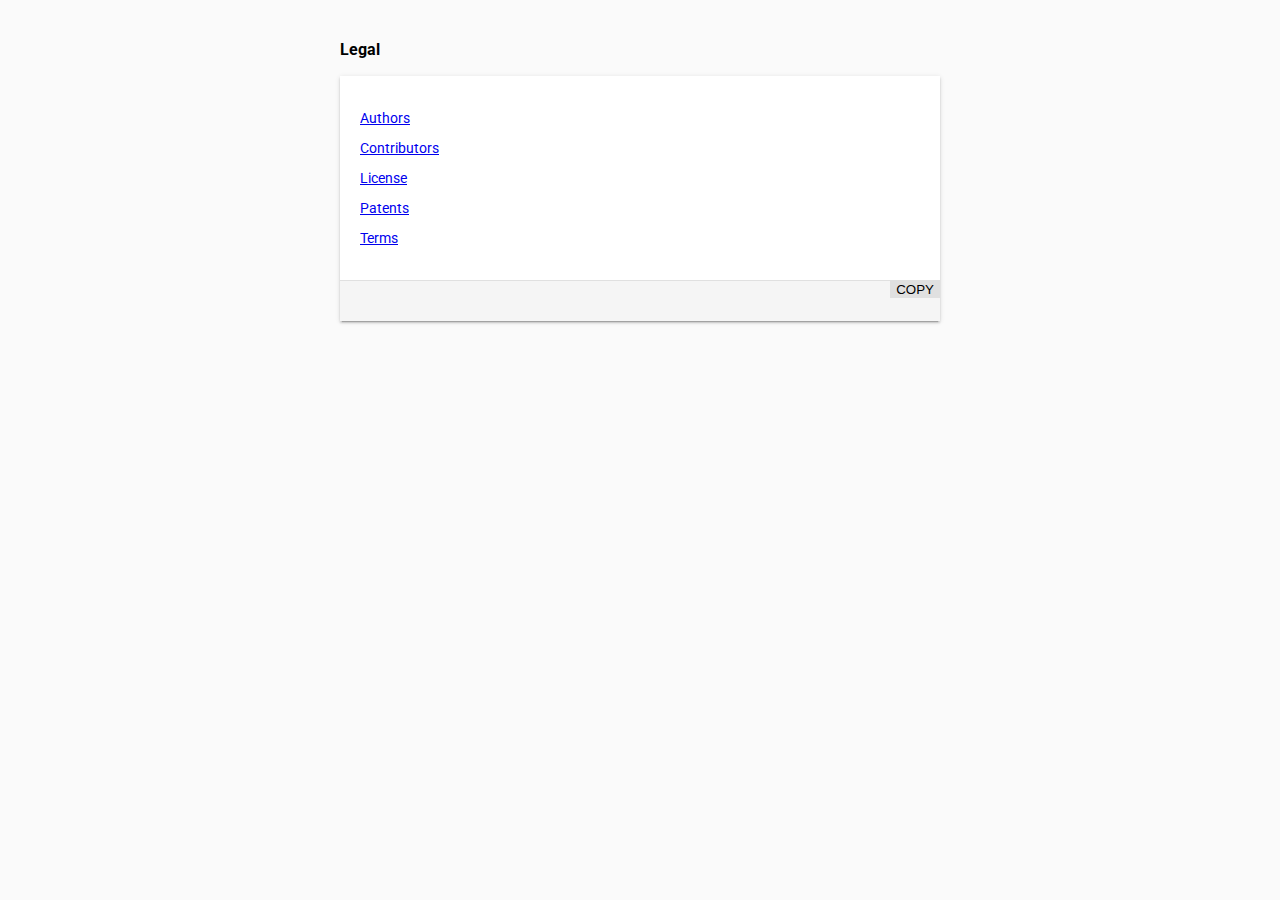
<file: index.html>
<!DOCTYPE html><html lang="en"><head>
    <meta charset="utf-8">
    <meta name="viewport" content="width=device-width, minimum-scale=1, initial-scale=1, user-scalable=yes">

    <title>Legal</title>

    <script src="/bower_components/webcomponentsjs/webcomponents-lite.js"></script>

    <link rel="import" href="/bower_components/iron-demo-helpers/demo-pages-shared-styles.html">
    <link rel="import" href="/bower_components/iron-demo-helpers/demo-snippet.html">
    <!--<link rel="import" href="my-tos.html">-->

    </head><custom-style>
      <style is="custom-style" include="demo-pages-shared-styles">
      </style>
    </custom-style>
  
  
    <div class="vertical-section-container centered">
      
      <h3>Legal</h3>
      
      <!--<p><a href="legal/my-authors/index.html">Authors</a></p>
      <p><a href="legal/my-contributors/index.html">Contributors</a></p>
      <p><a href="legal/my-license/index.html">License</a></p>
      <p><a href="legal/my-patents/index.html">Patents</a></p>
      <p><a href="legal/my-tos/index.html">Terms</a></p>-->
      
      <demo-snippet>
        <!--<template>-->
          <p><a href="legal/my-authors/index.html">Authors</a></p>
          <p><a href="legal/my-contributors/index.html">Contributors</a></p>
          <p><a href="legal/my-license/index.html">License</a></p>
          <p><a href="legal/my-patents/index.html">Patents</a></p>
          <p><a href="legal/my-tos/index.html">Terms</a></p>
        <!--</template>-->
      </demo-snippet>
    </div>
  
</html>
</file>
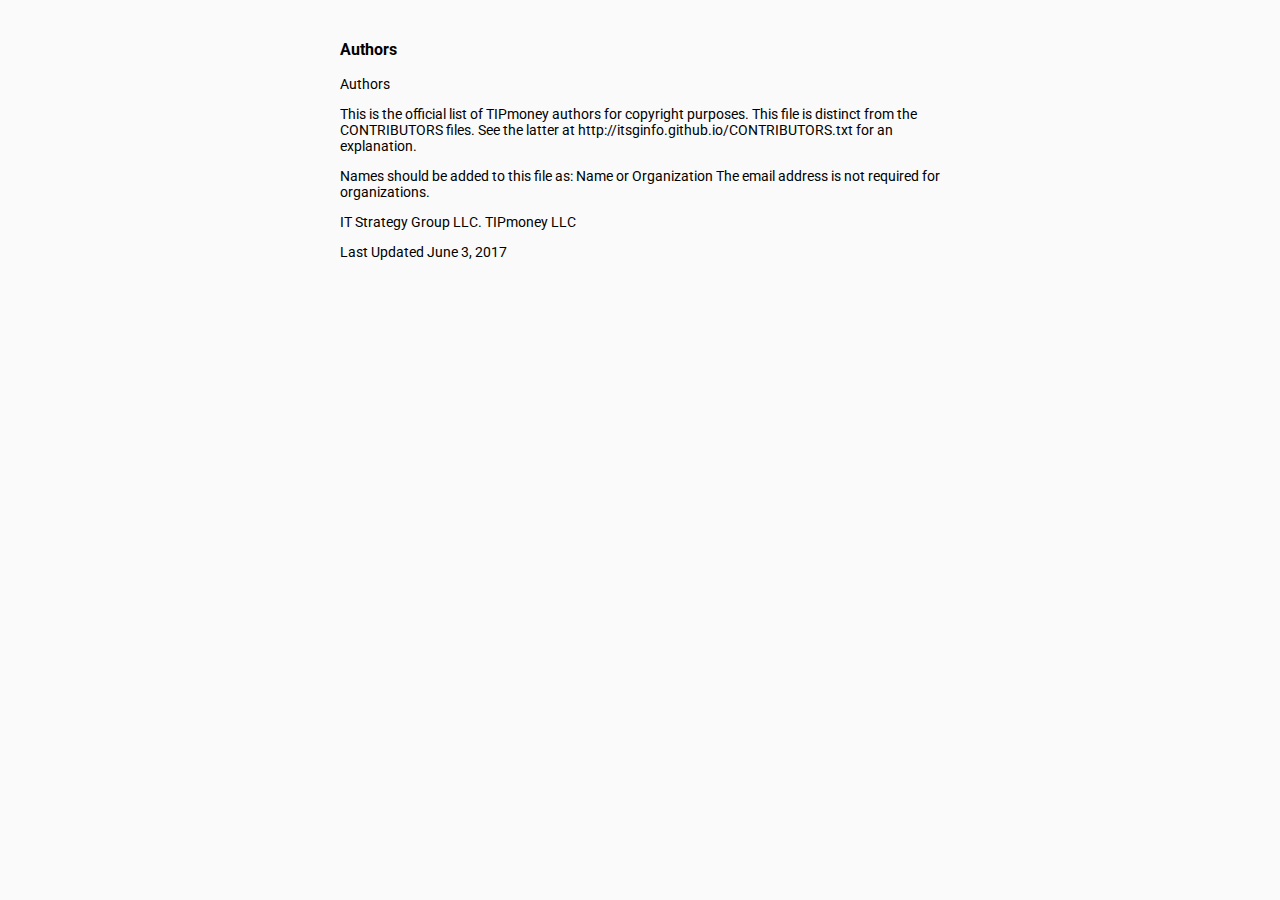
<file: legal/my-authors/index.html>
<!doctype html>
<html lang="en">
  <head>
    <meta charset="utf-8">
    <meta name="viewport" content="width=device-width, minimum-scale=1, initial-scale=1, user-scalable=yes">

    <title>Authors</title>

    <script src="../bower_components/webcomponentsjs/webcomponents-lite.js"></script>

    <link rel="import" href="../bower_components/iron-demo-helpers/demo-pages-shared-styles.html">
    <link rel="import" href="../bower_components/iron-demo-helpers/demo-snippet.html">

    <link rel="import" href="my-authors.html">

    <custom-style>
      <style is="custom-style" include="demo-pages-shared-styles">
      </style>
    </custom-style>
  </head>
  <body>
    <div class="vertical-section-container centered">
      <h3>Authors</h3>
      <my-authors></my-authors>
    </div>
  </body>
</html>
</file>
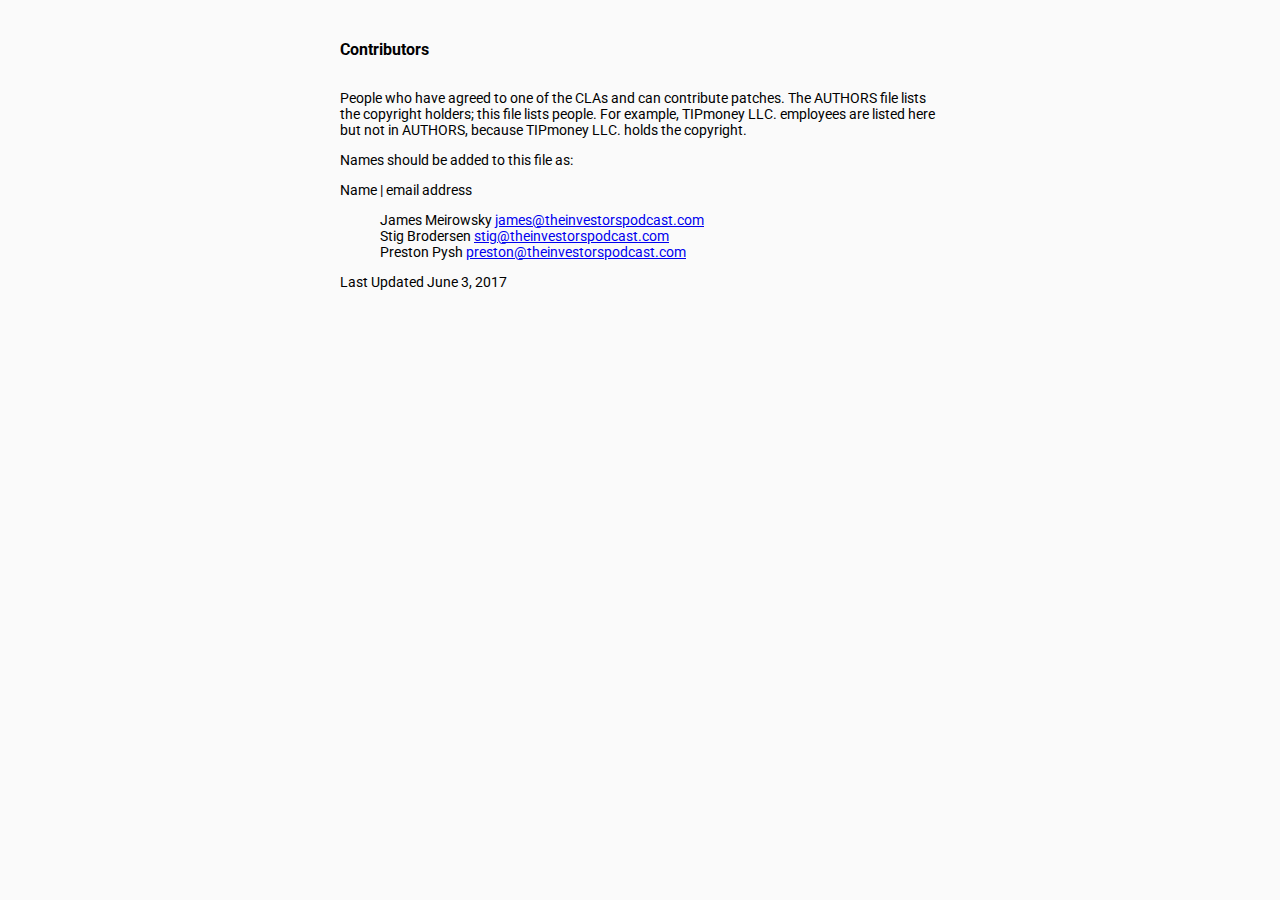
<file: legal/my-contributors/index.html>
<!doctype html>
<html lang="en">
  <head>
    <meta charset="utf-8">
    <meta name="viewport" content="width=device-width, minimum-scale=1, initial-scale=1, user-scalable=yes">

    <title>Contributors</title>

    <script src="../bower_components/webcomponentsjs/webcomponents-lite.js"></script>

    <link rel="import" href="../bower_components/iron-demo-helpers/demo-pages-shared-styles.html">
    <link rel="import" href="../bower_components/iron-demo-helpers/demo-snippet.html">

    <link rel="import" href="my-contributors.html">

    <custom-style>
      <style is="custom-style" include="demo-pages-shared-styles">
      </style>
    </custom-style>
  </head>
  <body>
    <div class="vertical-section-container centered">
      <h3>Contributors</h3>
      <my-contributors></my-contributors>
    </div>
  </body>
</html>
</file>
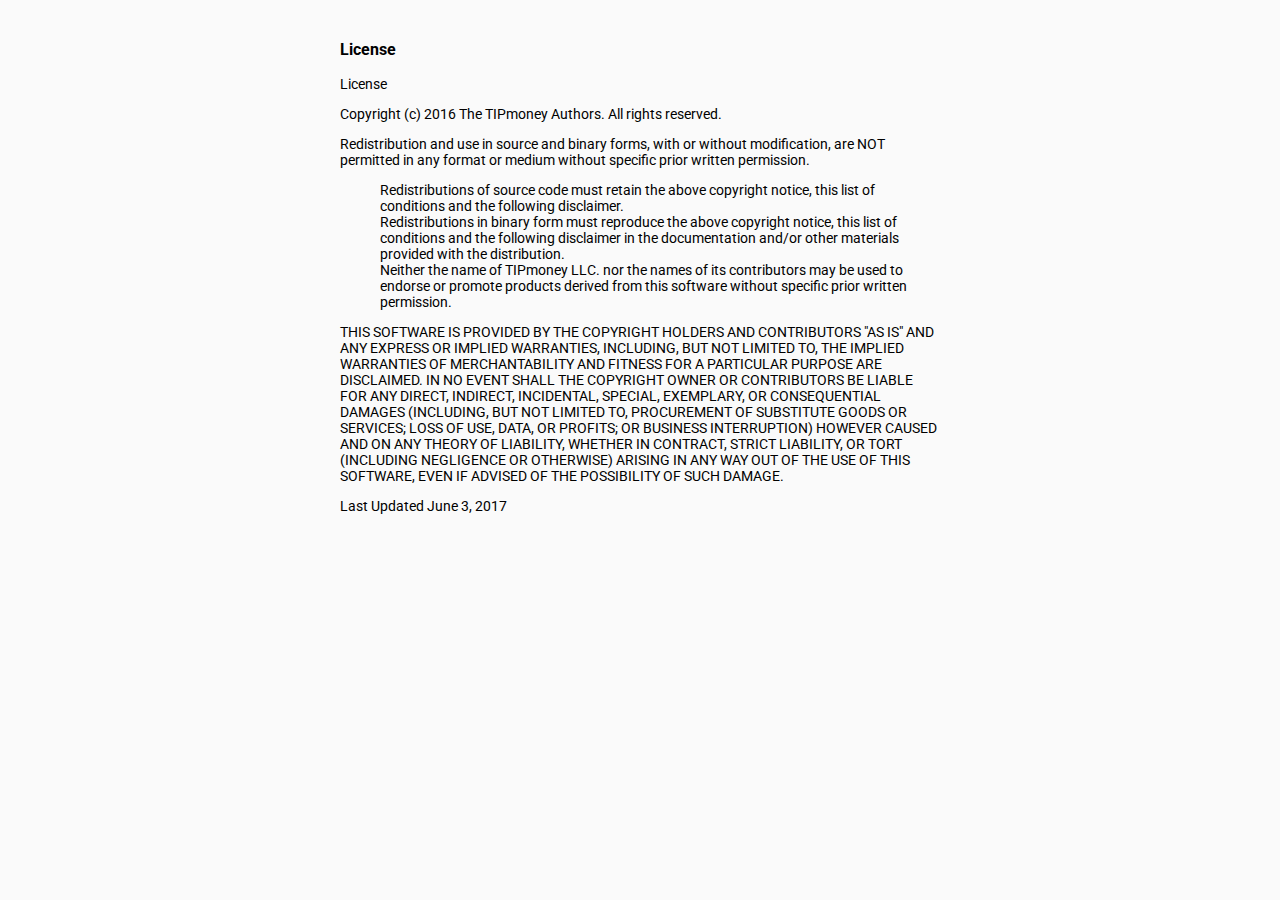
<file: legal/my-license/index.html>
<!doctype html>
<html lang="en">
  <head>
    <meta charset="utf-8">
    <meta name="viewport" content="width=device-width, minimum-scale=1, initial-scale=1, user-scalable=yes">

    <title>Legal</title>

    <script src="../bower_components/webcomponentsjs/webcomponents-lite.js"></script>

    <link rel="import" href="../bower_components/iron-demo-helpers/demo-pages-shared-styles.html">
    <link rel="import" href="../bower_components/iron-demo-helpers/demo-snippet.html">

    <link rel="import" href="my-license.html">

    <custom-style>
      <style is="custom-style" include="demo-pages-shared-styles">
      </style>
    </custom-style>
  </head>
  <body>
    <div class="vertical-section-container centered">
      <h3>License</h3>
      <!--<demo-snippet>
        <template>
          <my-license></my-license>
        </template>
      </demo-snippet>-->
      <my-license></my-license>
    </div>
  </body>
</html>
</file>
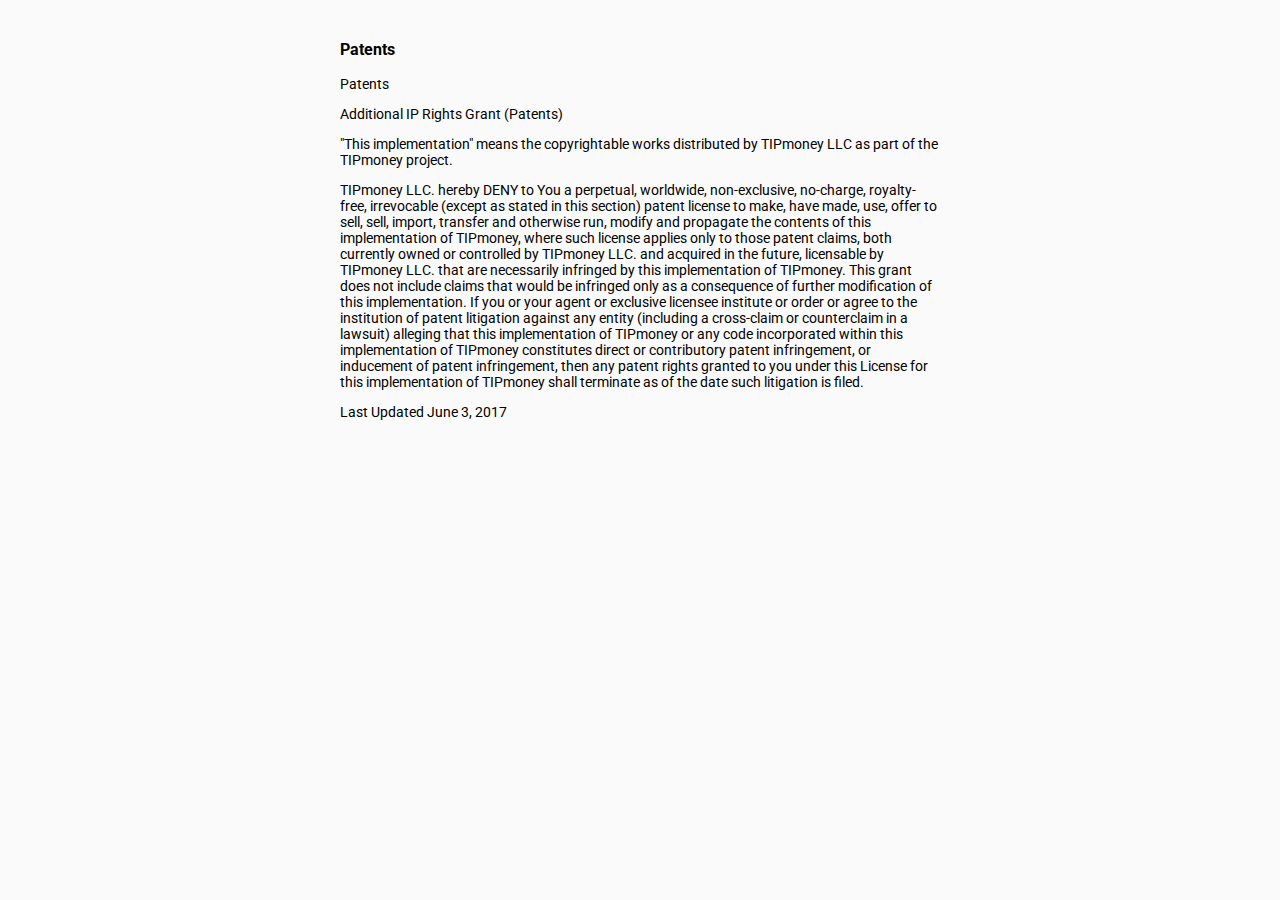
<file: legal/my-patents/index.html>
<!doctype html>
<html lang="en">
  <head>
    <meta charset="utf-8">
    <meta name="viewport" content="width=device-width, minimum-scale=1, initial-scale=1, user-scalable=yes">

    <title>Patents</title>

    <script src="../bower_components/webcomponentsjs/webcomponents-lite.js"></script>

    <link rel="import" href="../bower_components/iron-demo-helpers/demo-pages-shared-styles.html">
    <link rel="import" href="../bower_components/iron-demo-helpers/demo-snippet.html">

    <link rel="import" href="my-patents.html">

    <custom-style>
      <style is="custom-style" include="demo-pages-shared-styles">
      </style>
    </custom-style>
  </head>
  <body>
    <div class="vertical-section-container centered">
      <h3>Patents</h3>
      <my-patents></my-patents>
    </div>
  </body>
</html>
</file>
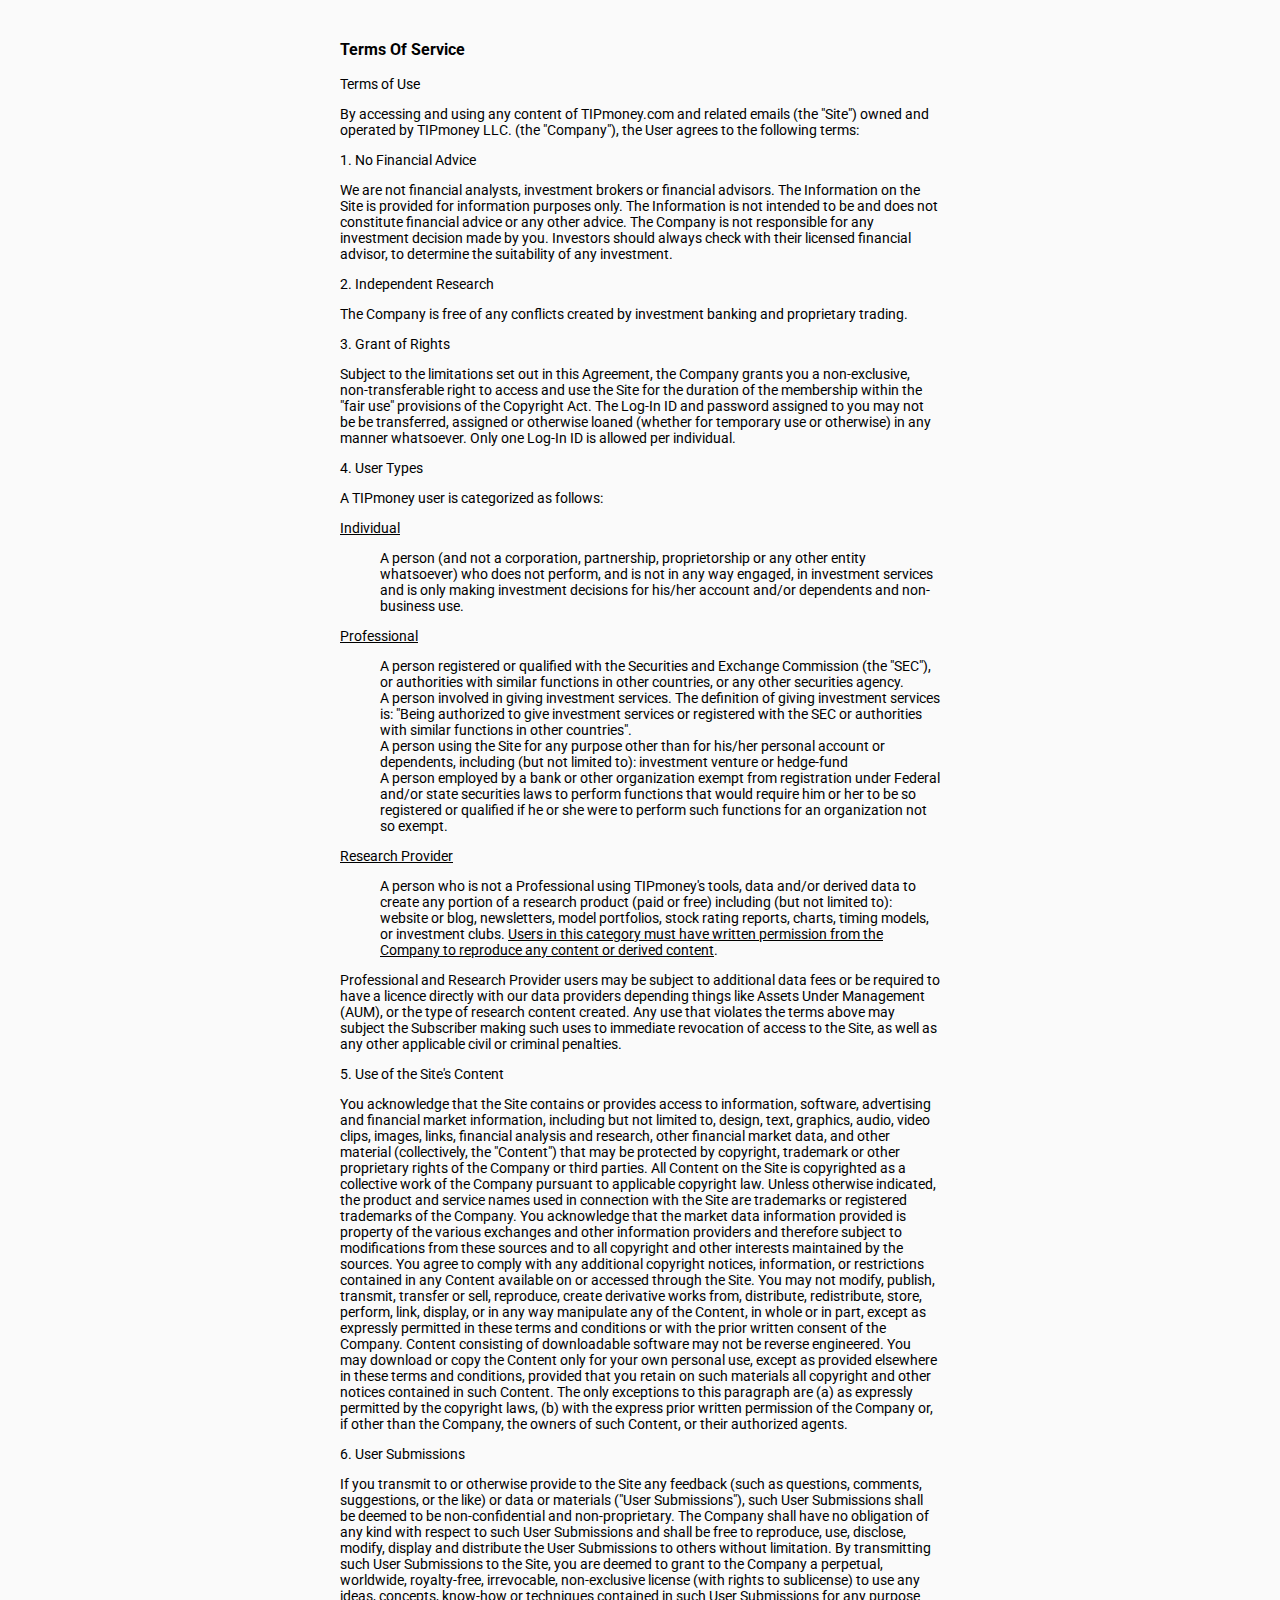
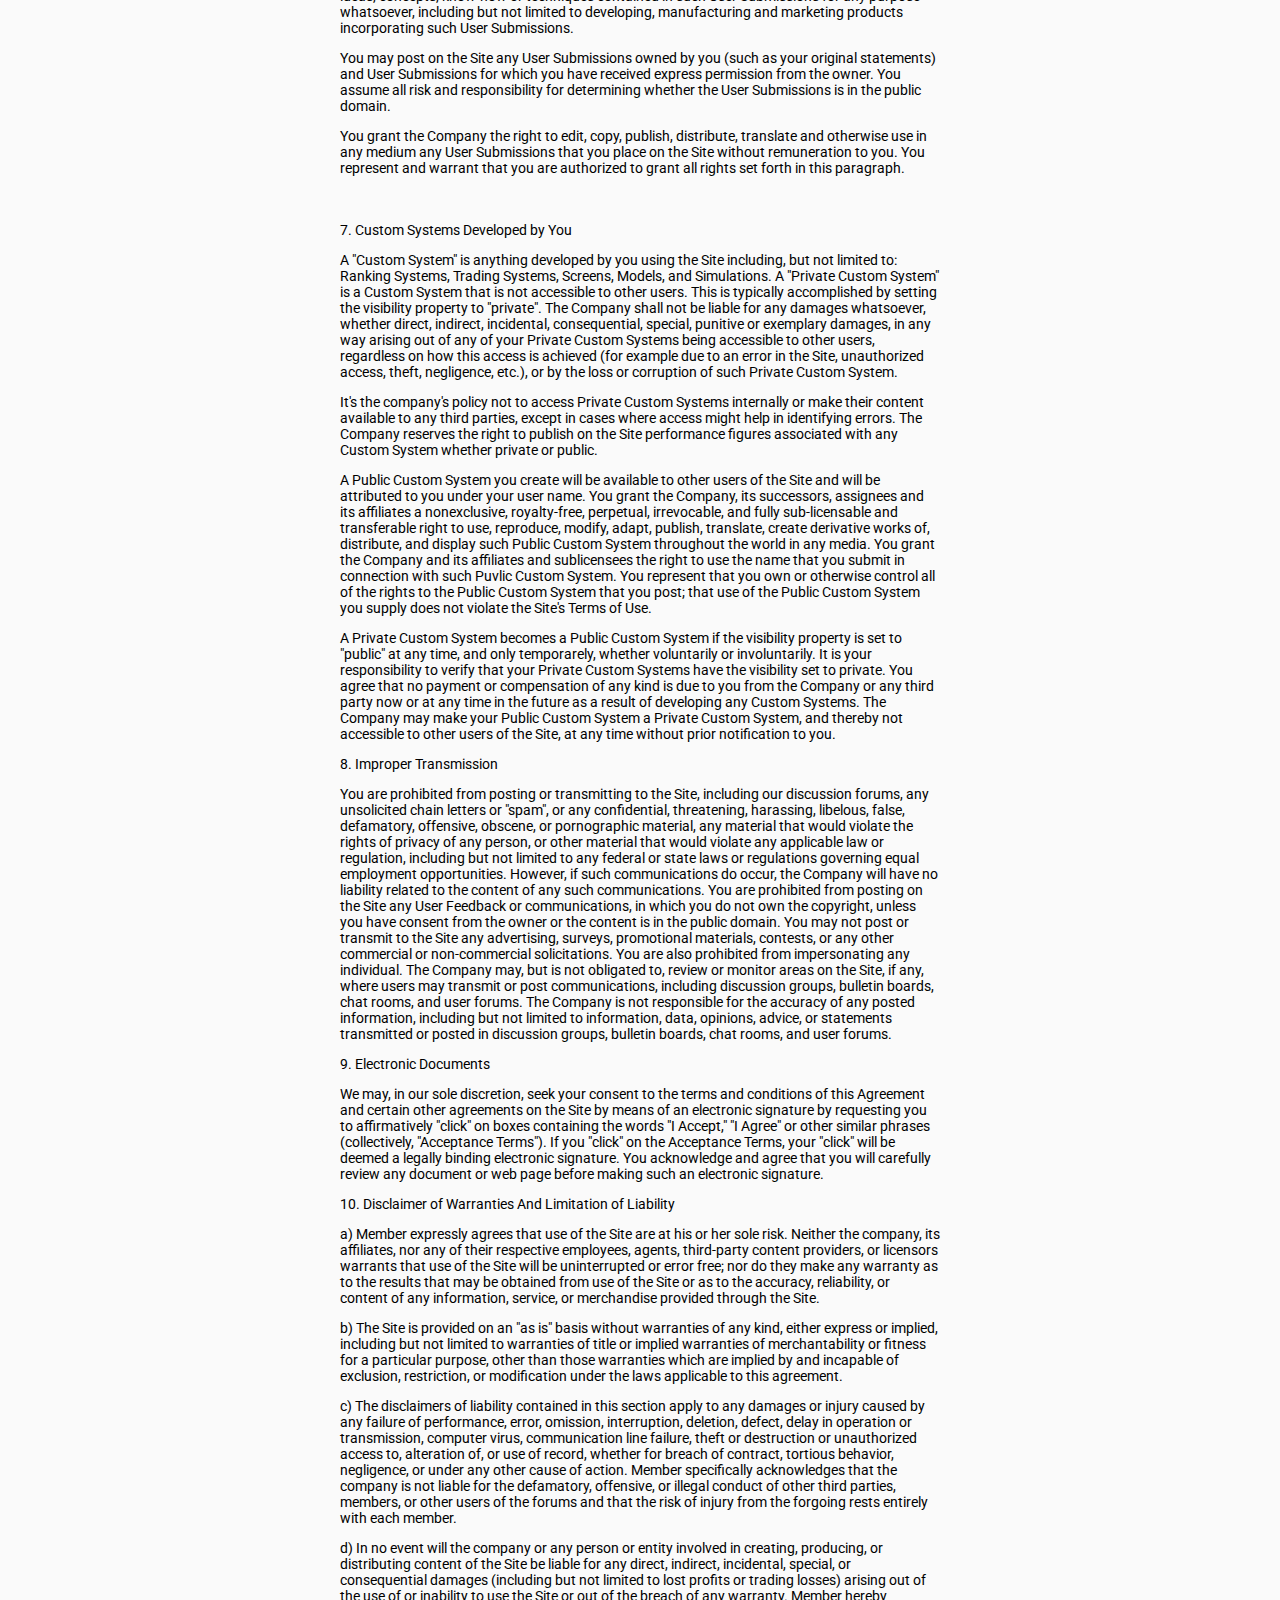
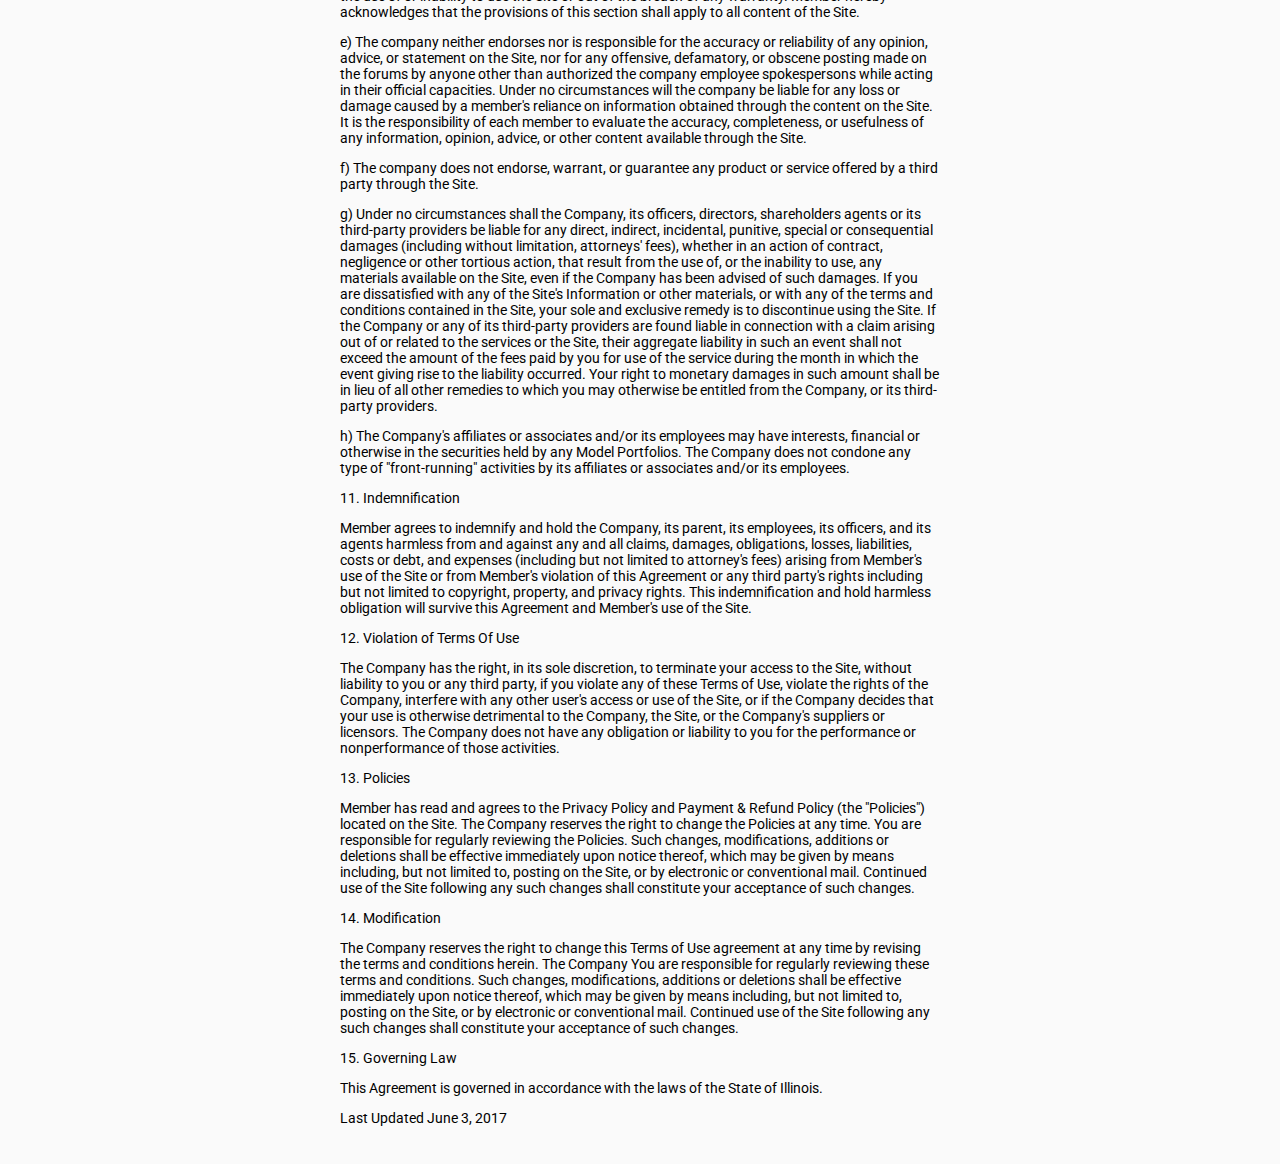
<file: legal/my-tos/index.html>
<!doctype html>
<html lang="en">
  <head>
    <meta charset="utf-8">
    <meta name="viewport" content="width=device-width, minimum-scale=1, initial-scale=1, user-scalable=yes">

    <title>Terms Of Service</title>

    <script src="../bower_components/webcomponentsjs/webcomponents-lite.js"></script>

    <link rel="import" href="../bower_components/iron-demo-helpers/demo-pages-shared-styles.html">
    <link rel="import" href="../bower_components/iron-demo-helpers/demo-snippet.html">

    <link rel="import" href="my-tos.html">

    <custom-style>
      <style is="custom-style" include="demo-pages-shared-styles">
      </style>
    </custom-style>
  </head>
  <body>
    <div class="vertical-section-container centered">
      <h3>Terms Of Service</h3>
      <!--<demo-snippet>
        <template>
          <my-tos></my-tos>
        </template>
      </demo-snippet>-->
      <my-tos></my-tos>
    </div>
  </body>
</html>
</file>
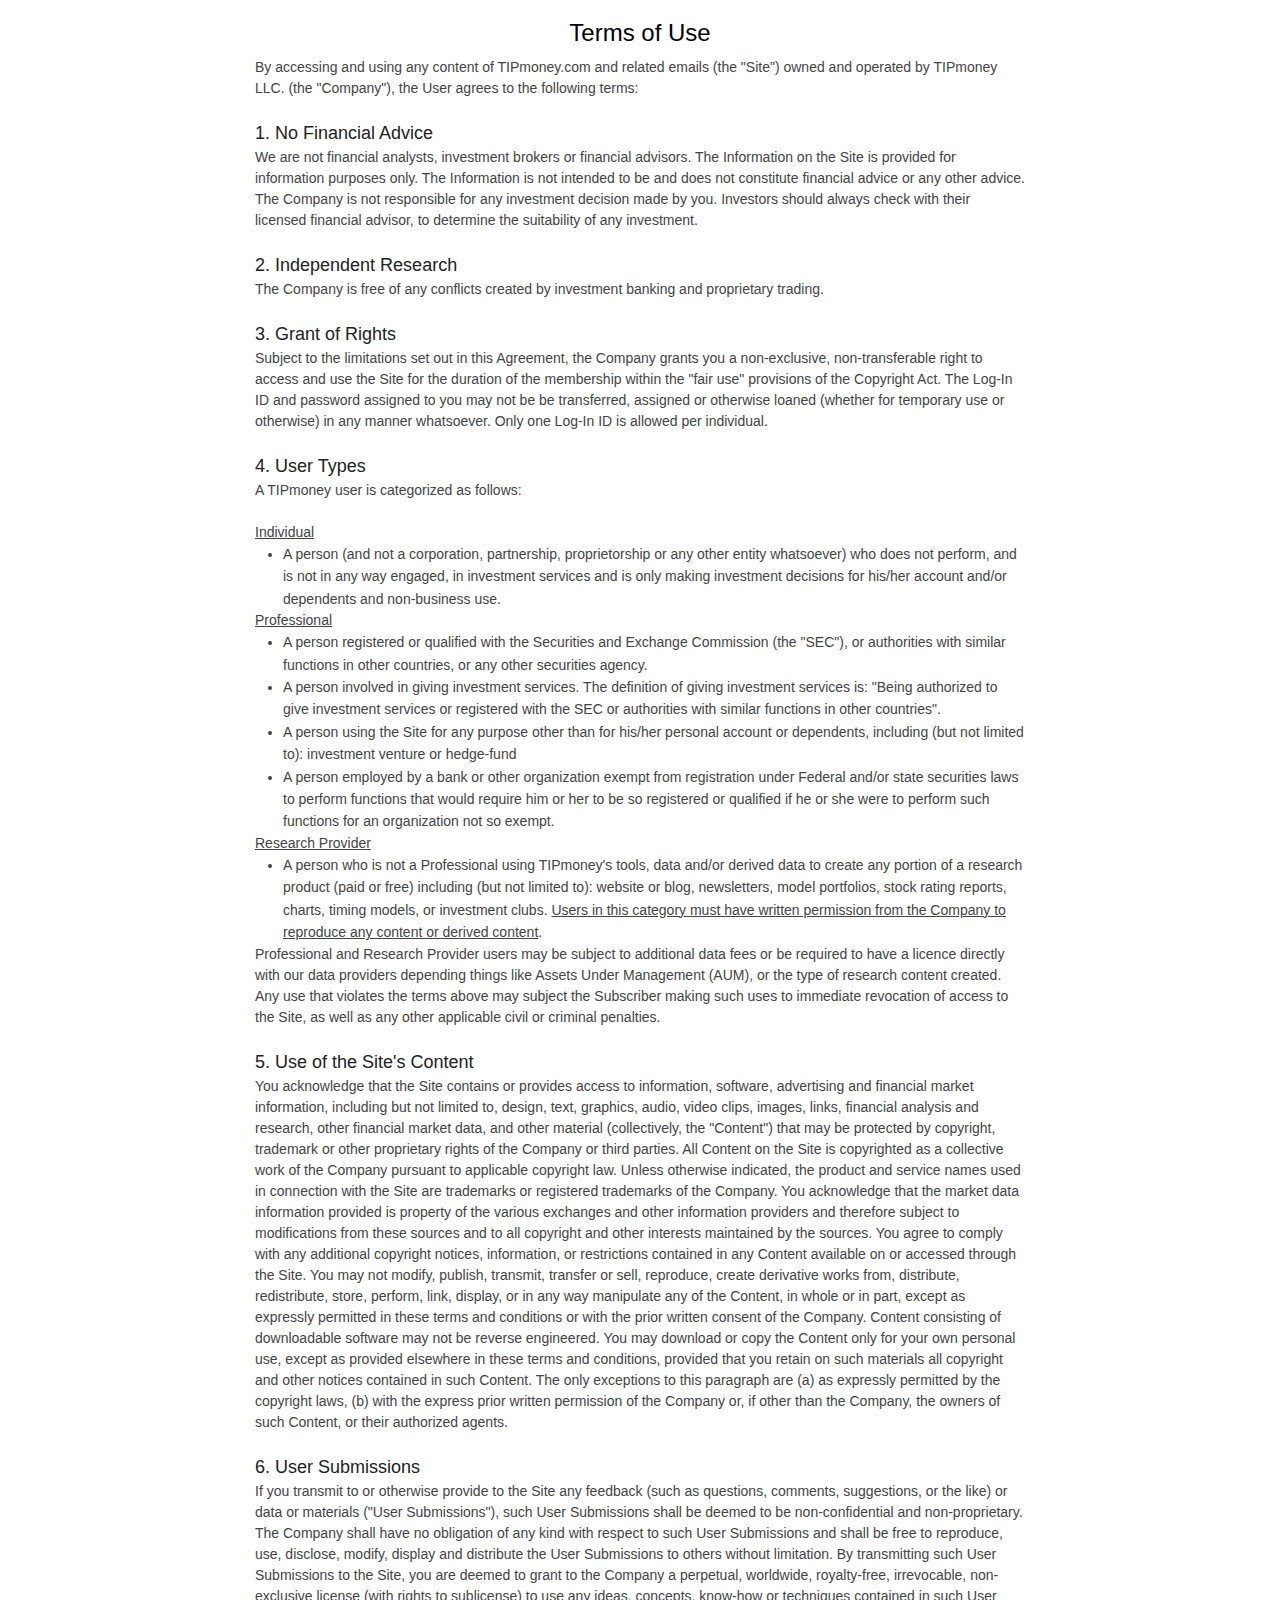
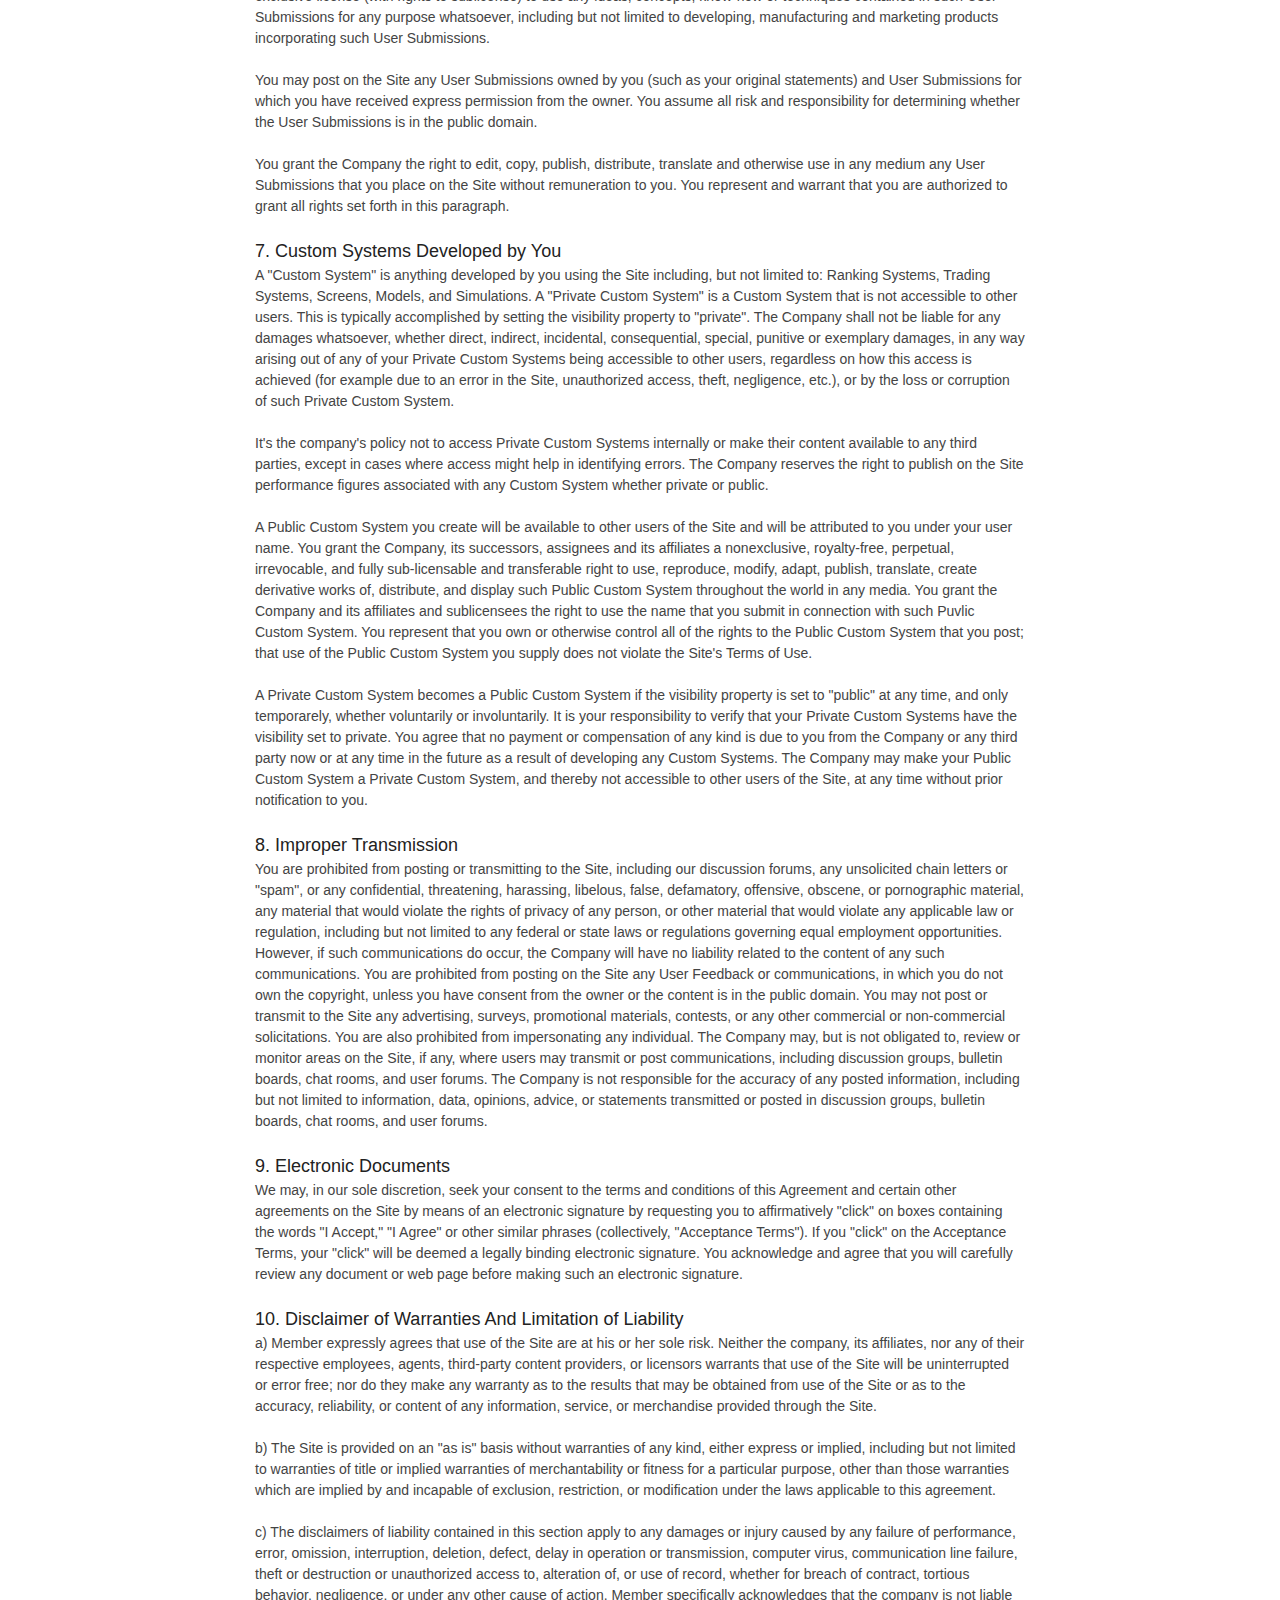
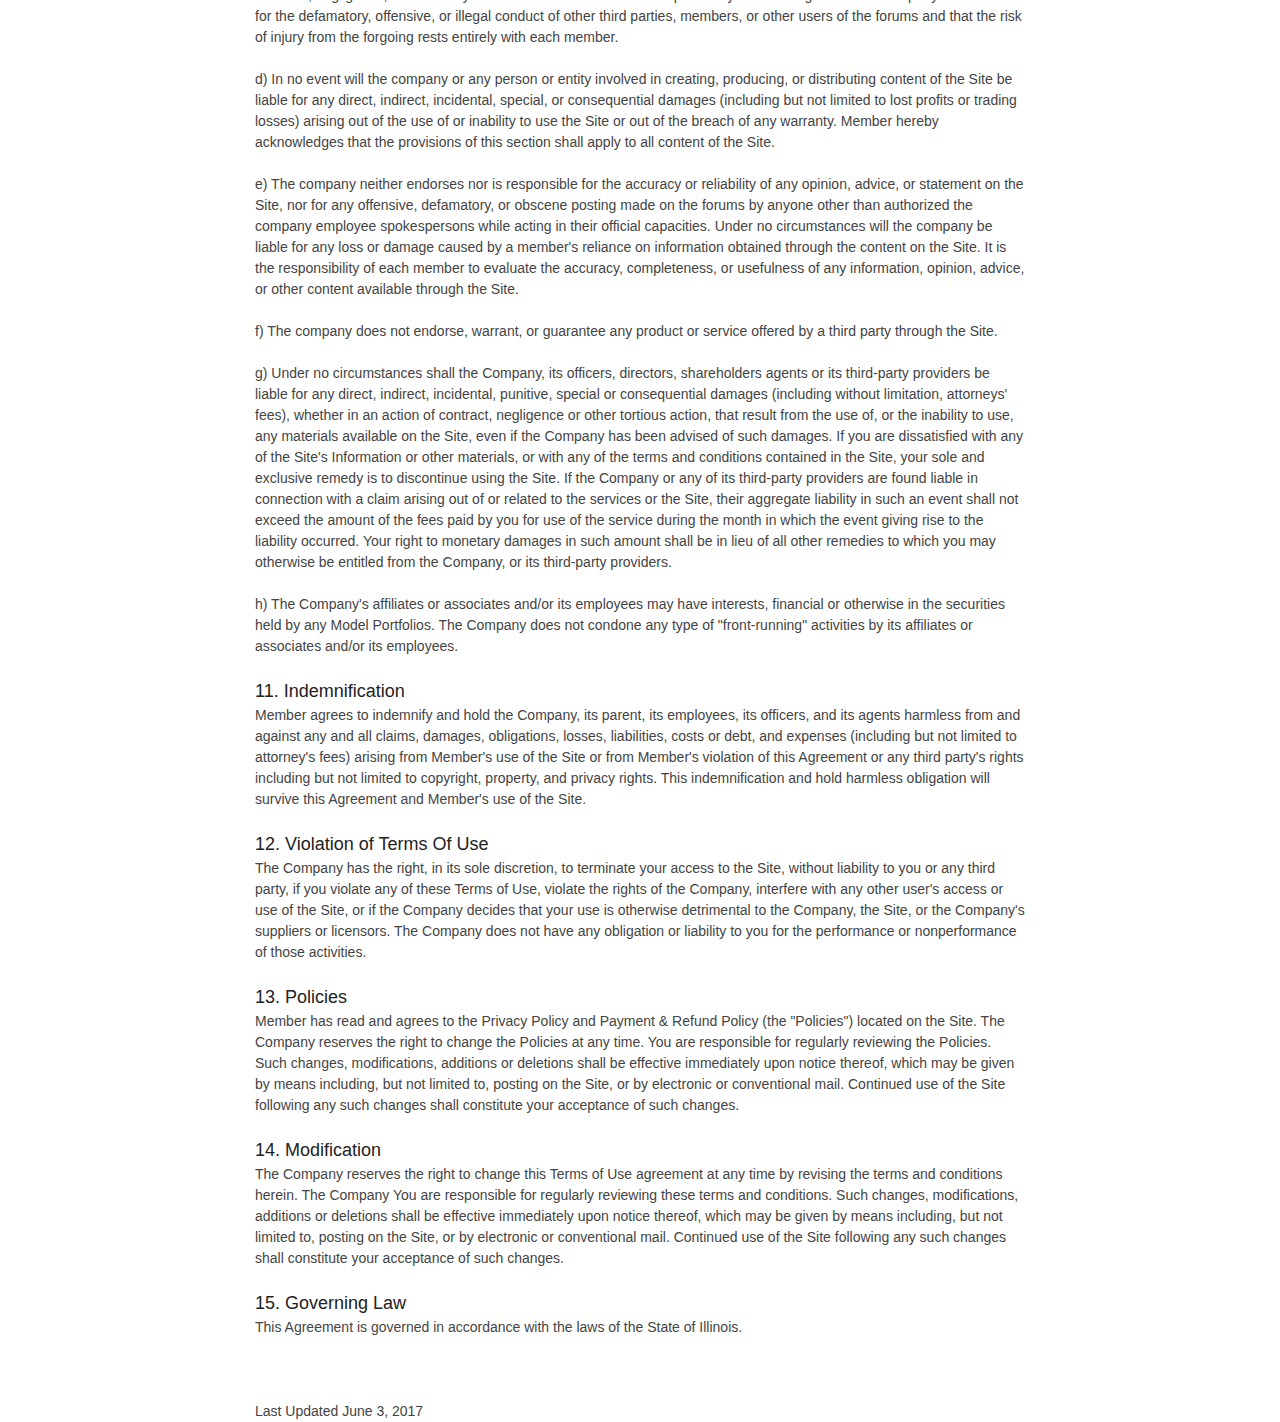
<file: TERMS-OF-SERVICE.html>
<html>
<head>
    <title>HELP - Terms Of Use</title>
    <META HTTP-EQUIV="Expires" CONTENT="0">
    <META HTTP-EQUIV="Cache-Control" CONTENT="no-cache">
    <META HTTP-EQUIV="Cache-Control" CONTENT="no-store">
    <META HTTP-EQUIV="PRAGMA" CONTENT="NO-CACHE">
    <meta http-equiv="Content-Type" content="text/html; charset=utf-8">
    <META HTTP-EQUIV="imagetoolbar" CONTENT="no"/>

    <LINK REL=stylesheet HREF="/css/style.css">
    <link href="/css/fonts.css" type="text/css" rel="stylesheet">
</head>
<body>
<div class="doc-content-cont">
<div class="doc-title-huge txt-c">Terms of Use</div>
<br>
<div class="doc-txt-medium">
    By accessing and using any content of TIPmoney.com and related emails (the "Site")
    owned and operated by TIPmoney LLC. (the "Company"), the User agrees to the following terms:
    <br><br>
</div>

<div class="doc-title-big">1. No Financial Advice</div>
<div class="doc-txt-medium">
    We are not financial analysts, investment brokers or financial advisors.
    The Information on the Site is provided for information purposes only. The Information is
    not intended to be and does not constitute financial advice or any other advice.
    The Company is not responsible for any investment decision made by you. Investors should
    always check with their licensed financial advisor, to determine the suitability of any investment.
    <br><br>
</div>

<div class="doc-title-big">2. Independent Research</div>
<div class="doc-txt-medium">
    The Company is free of any conflicts created by investment banking and proprietary trading.
    <br><br>
</div>

<div class="doc-title-big">3. Grant of Rights</div>
<div class="doc-txt-medium">
    Subject to the limitations set out in this Agreement, the Company grants you a non-exclusive,
    non-transferable right to access and use the Site for the duration of the membership within the "fair use"
    provisions of the Copyright Act. The Log-In ID and password assigned to you may not be be transferred, assigned or otherwise
    loaned (whether for temporary use or otherwise) in any manner whatsoever. Only one Log-In ID is allowed per individual.
    <br><br>
</div>

<div class="doc-title-big">4. User Types</div>
<div class="doc-txt-medium">
    A TIPmoney user is categorized as follows:
    <br><br>
    <u>Individual</u>
    <br>
    <ul class="disc-list">
        <li>A person (and not a corporation, partnership, proprietorship or any other entity whatsoever) who does not
            perform, and is not in any way engaged, in investment services and is only making investment decisions for
            his/her account and/or dependents and non-business use.
        </li>
    </ul>
    <u>Professional</u>
    <br>
    <ul class="disc-list">
        <li>A person registered or qualified with the Securities and Exchange Commission (the "SEC"), or authorities
            with
            similar functions in other countries, or any other securities agency.
        </li>
        <li>A person involved in giving investment services. The definition of giving investment services is: "Being
            authorized to give investment services or registered with the SEC or authorities with similar functions in
            other
            countries".
        </li>
        <li>A person using the Site for any purpose other than for his/her personal account or dependents, including
            (but
            not limited to): investment venture or hedge-fund
        </li>
        <li>A person employed by a bank or other organization exempt from registration under Federal and/or state
            securities
            laws to perform functions that would require him or her to be so registered or qualified if he or she were
            to
            perform such functions for an organization not so exempt.
        </li>
    </ul>
    <u>Research Provider</u>
    <br>
    <ul class="disc-list">
        <li>A person who is not a Professional using TIPmoney's tools, data and/or derived data to create any
            portion of
            a research product (paid or free) including (but not limited to): website or blog, newsletters, model
            portfolios, stock rating reports, charts, timing models, or investment clubs. <u>Users in this
                category must have written permission from the Company to reproduce any content or derived content</u>.
        </li>
    </ul>

    Professional and Research Provider users may be subject to additional data fees or be required to have a licence
    directly with our data providers depending things like Assets Under Management (AUM), or the type of research
    content
    created. Any use that violates the terms above may subject the Subscriber making such uses to immediate revocation
    of
    access to the Site, as well as any other applicable civil or criminal penalties.
    <br><br>
</div>

<div class="doc-title-big">5. Use of the Site's Content</div>
<div class="doc-txt-medium">
    You acknowledge that the Site contains or provides access to information, software, advertising and financial market
    information, including but not limited to, design, text, graphics, audio, video clips, images, links, financial
    analysis
    and research, other financial market data, and other material (collectively, the "Content") that may be protected by
    copyright, trademark or other proprietary rights of the Company or third parties. All Content on the Site is
    copyrighted
    as a collective work of the Company pursuant to applicable copyright law. Unless otherwise indicated, the product
    and
    service names used in connection with the Site are trademarks or registered trademarks of the Company. You
    acknowledge
    that the market data information provided is property of the various exchanges and other information providers and
    therefore subject to modifications from these sources and to all copyright and other interests maintained by the
    sources. You agree to comply with any additional copyright notices, information, or restrictions contained in any
    Content available on or accessed through the Site. You may not modify, publish, transmit, transfer or sell,
    reproduce,
    create derivative works from, distribute, redistribute, store, perform, link, display, or in any way manipulate any
    of
    the Content, in whole or in part, except as expressly permitted in these terms and conditions or with the prior
    written
    consent of the Company. Content consisting of downloadable software may not be reverse engineered. You may download
    or
    copy the Content only for your own personal use, except as provided elsewhere in these terms and conditions,
    provided
    that you retain on such materials all copyright and other notices contained in such Content. The only exceptions to
    this
    paragraph are (a) as expressly permitted by the copyright laws, (b) with the express prior written permission of the
    Company or, if other than the Company, the owners of such Content, or their authorized agents.
    <br><br>
</div>

<div class="doc-title-big">6. User Submissions</div>
<div class="doc-txt-medium">
    If you transmit to or otherwise provide to the Site any feedback (such as questions, comments, suggestions, or the
    like)
    or data or materials ("User Submissions"), such User Submissions shall be deemed to be non-confidential and
    non-proprietary. The Company shall have no obligation of any kind with respect to such User Submissions and shall be
    free to reproduce, use, disclose, modify, display and distribute the User Submissions to others without limitation.
    By
    transmitting such User Submissions to the Site, you are deemed to grant to the Company a perpetual, worldwide,
    royalty-free, irrevocable, non-exclusive license (with rights to sublicense) to use any ideas, concepts, know-how or
    techniques contained in such User Submissions for any purpose whatsoever, including but not limited to developing,
    manufacturing and marketing products incorporating such User Submissions.
    <br><br>
    You may post on the Site any User Submissions owned by you (such as your original statements) and User Submissions
    for
    which you have received express permission from the owner. You assume all risk and responsibility for determining
    whether the User Submissions is in the public domain.
    <br><br>
    You grant the Company the right to edit, copy, publish, distribute, translate and otherwise use in any medium any
    User Submissions that you place on the Site without remuneration to you.
    You represent and warrant that you are authorized to grant all rights set forth in this paragraph.
    <br><br>
</div>

<div class="doc-title-big">7. Custom Systems Developed by You</div>
<div class="doc-txt-medium">
    A "Custom System" is anything developed by you using the Site including, but not limited to: Ranking Systems,
    Trading
    Systems, Screens, Models, and Simulations. A "Private Custom System" is a Custom System that is not accessible to
    other
    users. This is typically accomplished by setting the visibility property to "private". The Company shall not be
    liable
    for any damages whatsoever, whether direct, indirect, incidental, consequential, special, punitive or exemplary
    damages,
    in any way arising out of any of your Private Custom Systems being accessible to other users, regardless on how this
    access is achieved (for example due to an error in the Site, unauthorized access, theft, negligence, etc.), or by
    the
    loss or corruption of such Private Custom System.
    <br><br>

    It's the company's policy not to access Private Custom Systems internally or make their content available to any
    third
    parties, except in cases where access might help in identifying errors. The Company reserves the right to publish on
    the
    Site performance figures associated with any Custom System whether private or public.

    <br><br>

    A Public Custom System you create will be available to other users of the Site and will be attributed to you under
    your
    user name. You grant the Company, its successors, assignees and its affiliates a nonexclusive, royalty-free,
    perpetual,
    irrevocable, and fully sub-licensable and transferable right to use, reproduce, modify, adapt, publish, translate,
    create derivative works of, distribute, and display such Public Custom System throughout the world in any media.
    You grant the Company and its affiliates and sublicensees the right to use the name that you submit in connection
    with
    such Puvlic Custom System. You represent that you own or otherwise control all of the rights to the Public Custom
    System
    that you post; that use of the Public Custom System you supply does not violate the Site's Terms of Use.
    <br><br>
    A Private Custom System becomes a Public Custom System if the visibility property is set to "public" at any time,
    and
    only temporarely, whether voluntarily or involuntarily. It is your responsibility to verify that your Private Custom
    Systems have the visibility set to private.
    You agree that no payment or compensation of any kind is due to you from the Company or any third party now or at
    any
    time in the future as a result of developing any Custom Systems. The Company may make your Public Custom System a
    Private Custom System, and thereby not accessible to other users of the Site, at any time without prior notification
    to
    you.

    <br><br>
</div>

<div class="doc-title-big">8. Improper Transmission</div>
<div class="doc-txt-medium">
    You are prohibited from posting or transmitting to the Site, including our discussion forums, any unsolicited chain
    letters or "spam", or any confidential, threatening, harassing, libelous, false, defamatory, offensive, obscene, or
    pornographic material, any material that would violate the rights of privacy of any person, or other material that
    would
    violate any applicable law or regulation, including but not limited to any federal or state laws or regulations
    governing equal employment opportunities. However, if such communications do occur, the Company will have no
    liability
    related to the content of any such communications. You are prohibited from posting on the Site any User Feedback or
    communications, in which you do not own the copyright, unless you have consent from the owner or the content is in
    the
    public domain. You may not post or transmit to the Site any advertising, surveys, promotional materials, contests,
    or
    any other commercial or non-commercial solicitations. You are also prohibited from impersonating any individual. The
    Company may, but is not obligated to, review or monitor areas on the Site, if any, where users may transmit or post
    communications, including discussion groups, bulletin boards, chat rooms, and user forums. The Company is not
    responsible for the accuracy of any posted information, including but not limited to information, data, opinions,
    advice, or statements transmitted or posted in discussion groups, bulletin boards, chat rooms, and user forums.
    <br><br>

    <div class="doc-title-big">9. Electronic Documents</div>
    We may, in our sole discretion, seek your consent to the terms and conditions of this Agreement and certain other
    agreements on the Site by means of an electronic signature by requesting you to affirmatively "click" on boxes
    containing the words "I Accept," "I Agree" or other similar phrases (collectively, "Acceptance Terms"). If you
    "click"
    on the Acceptance Terms, your "click" will be deemed a legally binding electronic signature. You acknowledge and
    agree
    that you will carefully review any document or web page before making such an electronic signature.
    <br><br>
</div>

<div class="doc-title-big">10. Disclaimer of Warranties And Limitation of Liability</div>
<div class="doc-txt-medium">
    a) Member expressly agrees that use of the Site are at his or her sole risk. Neither the company, its affiliates,
    nor
    any of their respective employees, agents, third-party content providers, or licensors warrants that use of the Site
    will be uninterrupted or error free; nor do they make any warranty as to the results that may be obtained from use
    of
    the Site or as to the accuracy, reliability, or content of any information, service, or merchandise provided through
    the
    Site.
    <br><br>

    b) The Site is provided on an "as is" basis without warranties of any kind, either express or implied, including but
    not
    limited to warranties of title or implied warranties of merchantability or fitness for a particular purpose, other
    than
    those warranties which are implied by and incapable of exclusion, restriction, or modification under the laws
    applicable
    to this agreement.
    <br><br>

    c) The disclaimers of liability contained in this section apply to any damages or injury caused by any failure of
    performance, error, omission, interruption, deletion, defect, delay in operation or transmission, computer virus,
    communication line failure, theft or destruction or unauthorized access to, alteration of, or use of record, whether
    for
    breach of contract, tortious behavior, negligence, or under any other cause of action. Member specifically
    acknowledges
    that the company is not liable for the defamatory, offensive, or illegal conduct of other third parties, members, or
    other users of the forums and that the risk of injury from the forgoing rests entirely with each member.
    <br><br>

    d) In no event will the company or any person or entity involved in creating, producing, or distributing content of
    the
    Site be liable for any direct, indirect, incidental, special, or consequential damages (including but not limited to
    lost profits or trading losses) arising out of the use of or inability to use the Site or out of the breach of any
    warranty. Member hereby acknowledges that the provisions of this section shall apply to all content of the Site.
    <br><br>

    e) The company neither endorses nor is responsible for the accuracy or reliability of any opinion, advice, or
    statement
    on the Site, nor for any offensive, defamatory, or obscene posting made on the forums by anyone other than
    authorized
    the company employee spokespersons while acting in their official capacities. Under no circumstances will the
    company be
    liable for any loss or damage caused by a member's reliance on information obtained through the content on the Site.
    It
    is the responsibility of each member to evaluate the accuracy, completeness, or usefulness of any information,
    opinion,
    advice, or other content available through the Site.
    <br><br>

    f) The company does not endorse, warrant, or guarantee any product or service offered by a third party through the
    Site.
    <br><br>


    g) Under no circumstances shall the Company, its officers, directors, shareholders agents or its third-party
    providers
    be liable for any direct, indirect, incidental, punitive, special or consequential damages (including without
    limitation, attorneys' fees), whether in an action of contract, negligence or other tortious action, that result
    from
    the use of, or the inability to use, any materials available on the Site, even if the Company has been advised of
    such
    damages. If you are dissatisfied with any of the Site's Information or other materials, or with any of the terms and
    conditions contained in the Site, your sole and exclusive remedy is to discontinue using the Site. If the Company or
    any
    of its third-party providers are found liable in connection with a claim arising out of or related to the services
    or
    the Site, their aggregate liability in such an event shall not exceed the amount of the fees paid by you for use of
    the
    service during the month in which the event giving rise to the liability occurred. Your right to monetary damages in
    such amount shall be in lieu of all other remedies to which you may otherwise be entitled from the Company, or its
    third-party providers.
    <br><br>

    h) The Company's affiliates or associates and/or its employees may have interests, financial or otherwise
    in the securities held by any Model Portfolios. The Company does not condone any type of "front-running" activities
    by
    its affiliates or associates and/or its employees.


    <br><br>
</div>

<div class="doc-title-big">11. Indemnification</div>
<div class="doc-txt-medium">
    Member agrees to indemnify and hold the Company, its parent, its employees, its officers, and its agents harmless
    from
    and against any and all claims, damages, obligations, losses, liabilities, costs or debt, and expenses (including
    but
    not limited to attorney's fees) arising from Member's use of the Site or from Member's violation of this Agreement
    or
    any third party's rights including but not limited to copyright, property, and privacy rights. This indemnification
    and
    hold harmless obligation will survive this Agreement and Member's use of the Site.
    <br><br>
</div>

<div class="doc-title-big">12. Violation of Terms Of Use</div>
<div class="doc-txt-medium">
    The Company has the right, in its sole discretion, to terminate your access to the Site, without liability to you or
    any
    third party, if you violate any of these Terms of Use, violate the rights of the Company, interfere with any other
    user's access or use of the Site, or if the Company decides that your use is otherwise detrimental to the Company,
    the
    Site, or the Company's suppliers or licensors. The Company does not have any obligation or liability to you for the
    performance or nonperformance of those activities.
    <br><br>
</div>


<div class="doc-title-big">13. Policies</div>
<div class="doc-txt-medium">
    Member has read and agrees to the Privacy Policy and Payment &amp; Refund Policy (the "Policies") located on the Site. The Company
    reserves the right to change the Policies at any time. You are responsible for regularly reviewing the Policies.
    Such
    changes, modifications, additions or deletions
    shall be effective immediately upon notice thereof, which may be given by means including,
    but not limited to, posting on the Site, or by electronic or conventional mail. Continued use of the Site following
    any
    such changes shall constitute your acceptance of such changes.
    <br><br>
</div>

<div class="doc-title-big">14. Modification</div>
<div class="doc-txt-medium">
    The Company reserves the right to change this Terms of Use agreement at any time
    by revising the terms and conditions herein. The Company
    You are responsible for regularly reviewing these
    terms and conditions. Such changes, modifications, additions or deletions
    shall be effective immediately upon notice thereof, which may be given by means including,
    but not limited to, posting on the Site, or by electronic or conventional mail.
    Continued use of the Site following any such changes shall constitute your acceptance
    of such changes.
    <br><br>
</div>

<div class="doc-title-big">15. Governing Law</div>
<div class="doc-txt-medium">
    This Agreement is governed in accordance with the laws of the State of Illinois.
    <br><br>
</div>

<!-- <div class="doc-title-big">16. ValueLine&#174; Terms of Use</div>
<div class="doc-txt-medium">
    16.1. IT Strategy Group LLC. HAS BEEN GRANTED A LICENSE TO PROVIDE, THROUGH THIS
    WEB SITE, CERTAIN VALUE LINE RATINGS
    RELATED TO COMPANIES WHOSE SECURITIES ARE PUBLICLY TRADED
    (COLLECTIVELY, THE "VALUE LINE&#174; DATA").
    "VALUE LINE&#174; DATA"). YOUR USE OF THE VALUE LINE&#174; DATA
    IS ENTIRELY AT YOUR OWN RISK AND IT IS YOUR SOLE RESPONSIBILITY TO
    EVALUATE THE ACCURACY, COMPLETENESS AND USEFULNESS OF ALL VALUE
    LINE&#174; DATA. YOUR USE OF THE VALUE LINE&#174; DATA IS SUBJECT TO THE
    FOLLOWING TERMS. IF YOU DO NOT AGREE WITH ANY TERM, EXIT THIS SITE
    IMMEDIATELY.
    <br><br>
    16.2. ALL VALUE LINE&#174; DATA IS PROVIDED "AS IS" AND ON AN "AS AVAILABLE"
    BASIS WITHOUT WARRANTIES OF ANY KIND, EITHER EXPRESS OR IMPLIED,
    INCLUDING WITHOUT LIMITATION WARRANTIES OF MERCHANTABILITY OR
    FITNESS FOR A PARTICULAR PURPOSE. NEITHER EFFICIENT TAX LLC NOR VALUE
    LINE PUBLISHING LLC ("VLP") NOR ANY OF VLP'S AFFILIATES WARRANTS THAT THE
    VALUE LINE&#174; DATA WILL BE ACCURATE, COMPLETE, UNINTERRUPTED OR ERROR
    FREE OR THAT ANY INFORMATION, SOFTWARE, OR OTHER MATERIAL ACCESSIBLE
    FROM OR RELATED TO THE VALUE LINE&#174; DATA IS FREE OF VIRUSES, WORMS, OR
    OTHER HARMFUL COMPONENTS.
    <br><br>
    16.3. UNDER NO CIRCUMSTANCES SHALL IT Strategy Group LLC., VLP, OR THEIR
    AFFILIATES BE LIABLE FOR ANY DIRECT, INDIRECT, INCIDENTAL, SPECIAL,
    PUNITIVE OR CONSEQUENTIAL DAMAGES THAT RESULT IN ANY WAY FROM YOUR
    USE, NON-USE OR RELIANCE UPON THE VALUE LINE&#174; DATA, OR THAT RESULT
    FROM MISTAKES, OMISSIONS, INTERRUPTIONS OR DELETIONS OF FILES, ERRORS OR
    DEFECTS IN THE VALUE LINE&#174; DATA, DELAYS IN OPERATION, TRANSMISSION OR
    FAILURE OF PERFORMANCE. IF YOU ARE DISSATISFIED WITH ANY VALUE LINE&#174;
    DATA, YOUR SOLE AND EXCLUSIVE REMEDY IS TO DISCONTINUE USING THE VALUE
    LINE&#174; DATA.
    <br><br>
    16.4. ALL FORMS OF SUB-LICENSING, RESELLING, REPUBLICATION OR OTHER FORM
    OF DISTRIBUTION, INCLUDING INTERNET POSTING, ELECTRONIC MAILING, FAXING,
    ARCHIVING IN A PUBLIC DATABASE, REDISTRIBUTING VIA A COMPUTER NETWORK,
    OR IN A PRINTED FORM, TO THIRD PARTIES OF ANY VALUE LINE&#174; DATA ARE
    STRICTLY PROHIBITED.
    <br><br>
    16.5. VLP OR ITS LICENSORS ARE THE SOLE AND EXCLUSIVE OWNERS OF ALL RIGHT,
    TITLE AND INTEREST, INCLUDING TRADEMARKS, COPYRIGHTS, PATENTS, TRADE
    NAMES, TRADE SECRETS AND OTHER INTELLECTUAL PROPERTY RIGHTS, IN THE
    VALUE LINE&#174; DATA. YOU MAY MAKE ONE BACK-UP COPY OF THE VALUE LINE&#174;
    DATA FOR YOUR OWN PERSONAL USE; HOWEVER, YOU MAY NOT OTHERWISE COPY,
    MODIFY, ADAPT, REPRODUCE, TRANSLATE, REVERSE ENGINEER, DECOMPILE,
    DISASSEMBLE, SUBLICENSE OR ASSIGN ANY ASPECT OF THE VALUE LINE&#174; DATA
    DELIVERED OR ACCESSED VIA THIS SERVICE. YOU MAY NOT USE, ADOPT OR
    ATTEMPT TO REGISTER ANYWHERE IN THE WORLD, WHETHER ALONE OR
    TOGETHER WITH ANY OTHER MARK, SYMBOL, OR NAME, ANY VLP TRADE NAME OR
    MARK OR SERVICE NAME OR MARK THAT IS SIMILAR OR CONFUSINGLY SIMILAR TO
    THE VLP TRADEMARKS.
    <br><br>
    16.6. ALL DISPUTES INVOLVING VLP DATA PROVIDED HEREUNDERSHALL FOR ALL
    PURPOSES BE GOVERNED, INTERPRETED, CONSTRUED AND ENFORCED SOLELY AND
    EXCLUSIVELY IN ACCORDANCE WITH THE LAW OF THE STATE OF NEW YORK , USA.
    (EXCLUDING ITS LAW OF CONFLICT OF LAWS) YOU HEREBY AGREE THAT THE
    COURTS LOCATED IN THE STATE AND COUNTY OF NEW YORK, USA SHALL
    CONSTITUTE THE SOLE AND EXCLUSIVE FORUM FOR THE RESOLUTION OF ANY AND
    ALL DISPUTES ARISING OUT OF OR IN CONNECTION WITH VLP DATA PROVIDED
    HEREUNDER AND YOU HEREBY CONSENT TO THE JURISDICTION OF SUCH COURTS
    AND IRREVOCABLY WAIVE ANY OBJECTIONS THERETO, INCLUDING ON GROUNDS
    OF FORUM NON CONVENIENS. REGARDLESS OF WHERE YOU ACCESS VALUE LINE&#174;
    DATA FROM, YOU AGREE TO COMPLY WITH ALL APPLICABLE UNITED STATES
    LAWS, INCLUDING THOSE REGARDING THE EXPORT OF DATA. YOU ARE ALSO
    RESPONSIBLE FOR COMPLYING WITH ALL OTHER LAWS, RULES AND REGULATIONS
    THAT MAY BE APPLICABLE TO YOUR USE OF THE VALUE LINE&#174; DATA.
    <br><br>
    16.7. IT Strategy Group LLC. MAY DENY YOU ACCESS TO ALL OR PART OF THIS SERVICE
    WITHOUT NOTICE IF YOU ENGAGE IN ANY CONDUCT OR ACTIVITIES THAT PRISM
    RESEARCH INC. IN ITS SOLE DISCRETION BELIEVES VIOLATES APPLICABLE LAW OR ANY
    TERM OF THIS AGREEMENT.
    8. YOU AGREE TO DEFEND, INDEMNIFY AND HOLD IT Strategy Group LLC., VLP, AND
    THEIR AFFILIATES HARMLESS FROM ANY AND ALL LIABILITIES, COSTS AND
    EXPENSES, INCLUDING REASONABLE ATTORNEYS' FEES, RELATED TO ANY
    VIOLATION OF THIS AGREEMENT BY YOU OR AUTHORIZED USERS OF YOUR
    ACCOUNT.
    <br><br>
    16.9. IN THE EVENT THAT ANY PORTION OF THIS AGREEMENT IS HELD TO BE
    UNENFORCEABLE, THE UNENFORCEABLE PORTION SHALL BE CONSTRUED IN
    ACCORDANCE WITH APPLICABLE LAWS AS NEARLY AS POSSIBLE TO REFLECT THE
    ORIGINAL INTENTIONS OF THE PARTIES AND THE REMAINDER OF THE PROVISIONS
    SHALL REMAIN IN FULL FORCE AND EFFECT.
    <br><br>
    16.10. IT Strategy Group LLC.'S OR VLP'S FAILURE TO INSIST UPON OR ENFORCE STRICT
    PERFORMANCE OF ANY PROVISION OF THIS AGREEMENT SHALL NOT BE
    CONSTRUED AS A WAIVER OF ANY PROVISION OR RIGHT. NEITHER THE COURSE OF
    CONDUCT BETWEEN PARTIES NOR TRADE PRACTICE SHALL ACT TO MODIFY ANY
    PROVISION OF THIS AGREEMENT.
    <br><br>
    16.11. VLP IS AN EXPRESSLY INTENDED THIRD PARTY BENEFICIARY OF THIS
    AGREEMENT WITH FULL AUTHORITY TO ENFORCE ITS RIGHTS AGAINST YOU
    HEREUNDER
    <br><br>

    Last Updated June 17, 2016
    <br><br>
</div> -->
<div class="doc-txt-medium">
    <br><br>
    Last Updated June 3, 2017
</div>
</div>


</body>
</html>
</file>
<file: css/fonts.css>
@charset "UTF-8";

@font-face{font-family:"DIN";
src:url("fonts/DIN/DINNextLTW04-Regular.eot");
src:url("fonts/DIN/DINNextLTW04-Regular.eot#iefix") format("embedded-opentype"),url("fonts/DIN/DINNextLTW04-Regular.woff") format("woff"); font-weight:400; font-style:normal}

@font-face{font-family:"DIN";
src:url("fonts/DIN/DINNextLTW04-Italic.eot");
src:url("fonts/DIN/DINNextLTW04-Italic.eot#iefix") format("embedded-opentype"),url("fonts/DIN/DINNextLTW04-Italic.woff") format("woff"),url("fonts/DIN/DINNextLTW04-Italic.ttf") format("truetype");font-weight:400;font-style:italic}

@font-face{font-family:"DIN";
src:url("fonts/DIN/DINNextLTW04-Bold.eot");
src:url("fonts/DIN/DINNextLTW04-Bold.eot#iefix") format("embedded-opentype"),url("fonts/DIN/DINNextLTW04-Bold.woff") format("woff"),url("fonts/DIN/DINNextLTW04-Bold.ttf") format("truetype");font-weight:700;font-style:normal}

@font-face{font-family:"DIN";
src:url("fonts/DIN/DINNextLTW04-Light.eot");
src:url("fonts/DIN/DINNextLTW04-Light.eot#iefix") format("embedded-opentype"),url("fonts/DIN/DINNextLTW04-Light.woff") format("woff"),url("fonts/DIN/DINNextLTW04-Light.ttf") format("truetype");font-weight:300;font-style:normal}

@font-face{font-family:"Blender";
src:url("fonts/blenderpro/blenderpro-medium-webfont.eot");
src:url("fonts/blenderpro/blenderpro-medium-webfont.eot#iefix") format("embedded-opentype"),url("fonts/blenderpro/blenderpro-medium-webfont.woff") format("woff"),url("fonts/blenderpro/blenderpro-medium-webfont.ttf") format("truetype");font-weight:400;font-style:normal}

@font-face{font-family:"Blender";
src:url("fonts/blenderpro/blenderpro-bold-webfont.eot");
src:url("fonts/blenderpro/blenderpro-bold-webfont.eot#iefix") format("embedded-opentype"),url("fonts/blenderpro/blenderpro-bold-webfont.woff") format("woff"),url("fonts/blenderpro/blenderpro-bold-webfont.ttf") format("truetype");font-weight:700;font-style:normal}

@font-face{font-family:"Blender";
src:url("fonts/blenderpro/blenderpro-heavy-webfont.eot");
src:url("fonts/blenderpro/blenderpro-heavy-webfont.eot#iefix") format("embedded-opentype"),url("fonts/blenderpro/blenderpro-heavy-webfont.woff") format("woff"),url("fonts/blenderpro/blenderpro-heavy-webfont.ttf") format("truetype");font-weight:800;font-style:normal}
</file>
<file: css/style.css>
/* Eric Meyer's Reset CSS v2.0 */
html,body,div,span,applet,object,iframe,h1,h2,h3,h4,h5,h6,p,blockquote,pre,a,abbr,acronym,address,big,cite,code,del,dfn,em,img,ins,kbd,q,s,samp,small,strike,strong,sub,sup,tt,var,u,i,center,dl,dt,dd,ol,ul,li,fieldset,form,label,legend,caption,article,aside,canvas,details,embed,figure,figcaption,footer,header,hgroup,menu,nav,output,ruby,section,summary,time,mark,audio,video
	{border:0;font-size:100%;font:inherit;vertical-align:baseline;margin:0;padding:0}
article,aside,details,figcaption,figure,footer,header,hgroup,menu,nav,section{display:block}
body{line-height:1}
ol,ul{list-style:none}
blockquote,q{quotes:none}
blockquote:before,blockquote:after,q:before,q:after{content:none}
table,tbody,tfoot,thead,tr,th,td{border:0;font-size:100%;font:inherit;border-collapse:collapse;border-spacing:0;padding:0}
textarea { padding: 2px; font-size: 12px; border: 1px solid #ccc;font-family: verdana,sans-serif; outline:none }
select { padding: 2px; margin: 0; font-size: 12px; border: 1px solid #ccc;outline:none; font-family: verdana,sans-serif; line-height: 24px; height: 24px}
optgroup { padding:0; margin:0; font-family: verdana,sans-serif; }
input { outline:none; font-family: verdana,sans-serif; }
button::-moz-focus-inner, input[type="reset"]::-moz-focus-inner, input[type="button"]::-moz-focus-inner, input[type="submit"]::-moz-focus-inner, input[type="file"] > input[type="button"]::-moz-focus-inner { border: none; }
/* end css reset */

input[type=checkbox] { margin: 0; padding: 3px; }

/* p123 custom reset */
html, body { min-height: 100%; height: 100%;   }
body { font-size : 12px; line-height: 16px; font-family: verdana, sans-serif; position: absolute; min-width: 100%; }
hr.p123HR { border: 0; color: #eee; background-color: #eee; height: 1px }
table { font-family: verdana, sans-serif; font-size: 12px; }
table td, table th { padding: 2px; }
a { outline: none }
* { list-style-type: none }
h1.p123H1 { font-size: 18px; margin: 10px 0 }
form { display: inline }

sub, sup { font-size: 75%; line-height: 0; position: relative; vertical-align: baseline; }
sup { top: -0.5em; }
sub { bottom: -0.25em; }

/* use box sizing so margin/border/padding are included in 'box' height and width calculations */
*, *:before, *:after {
	-webkit-box-sizing: border-box;
	-moz-box-sizing: border-box;
	box-sizing: border-box;
}

/* don't use box-sizing for img so we can add padding/margin without stretching img  */
img, img:before, img:after {
	-webkit-box-sizing: content-box;
	-moz-box-sizing: content-box;
	box-sizing: content-box;
}
/* make default ordered list usable */
ol li {margin-left:2em}
ol {list-style: decimal}

.text-input { padding: 2px 4px; font-family: verdana,sans-serif; font-size: 12px; border: 1px solid #ccc; outline:none; line-height: 24px; height: 24px }
.checkbox-input { vertical-align: middle; }

/* copy some bootstrap styles */
h1, h2, h3, h4 {
	font-family: "HelveticaNeue-Light", "Helvetica Neue Light", "Helvetica Neue", Helvetica, Arial, "Lucida Grande", sans-serif;
	color: #444/*#495361*/;
	font-weight: 500;
	line-height: 1.1;
}
h1 {font-size: 30px}
h2 {font-size: 24px}
h3 {font-size: 18px}
h4 {font-size: 16px}
h1 small, h2 small, h3 small, h4 small, h5 small {
	font-size: 65%;
	color: #777;
	font-weight: normal;
	line-height: 1;
}
.p123-page-header {
	border-bottom: 1px solid #dedede;
	margin: 5px 0 5px 0;
	padding-bottom: 5px;
}
.p123-page-header .p123Btn {
	vertical-align: middle;
}

.p123-page-header select {
	height:28px; line-height:28px;
	vertical-align: middle;
	color: #495361 !important;
}
.p123-page-header .cursors-wrapper {
	line-height: 28px; height:28px
}
.p123-list-group {
	font-family: "HelveticaNeue-Light", "Helvetica Neue Light", "Helvetica Neue", Helvetica, Arial, "Lucida Grande", sans-serif;
	margin-bottom: 20px;
	padding-left: 0;
	font-size: 14px;
	line-height: 1.4;
}
.p123-list-group-item-heading {
	color: #333;
	margin-bottom: 5px;
	margin-top: 0;
}
.p123-list-group-item-text {
	font-size: 14px;
	color: #555;
	line-height: 1.5;
	margin-bottom: 0;
}

.p123-container-fluid {
	color: #444;
	margin-left: auto;
	margin-right: auto;
	background: #fff;
	padding: 20px !important;
	max-width: 1170px;
	min-width: 800px;
}
/* end p123 custom reset */

/* scroll arrow */
#scroll-arrow { position: fixed; right: 83px; bottom: 0; width: 35px; height: 29px; background: #fff url(/images/scroll_arrow_sprite.png) 9px 10px no-repeat; border: 1px solid #000; border-bottom-width:0; display: none; opacity: 0; -webkit-transition: all 0.5s; z-index: 131; /!* For Safari 3.1 to 6.0 *!/ transition: all 0.5s; 	-webkit-border-radius: 3px 3px 0 0; -moz-border-radius: 3px 3px 0 0; -ms-border-radius: 3px 3px 0 0; -o-border-radius: 3px 3px 0 0; border-radius: 3px 3px 0 0; }
#scroll-arrow.visible { opacity: 1; }
#scroll-arrow:hover { background-color: #29303C; background-position: 9px -41px; }

/* access message */
.access-msg-cont { width: 100%; text-align: center; padding: 50px; font-size: 18px; font-family: 'DIN','Helvetica Neue',Helvetica,Arial,sans-serif; color: #222 }
.access-msg { text-align: center; padding-bottom: 30px;  }


/******************** MAIN LAYOUT CONTAINERS - SIDE BARS AND ACTUAL CONTENT CONTAINER (BELOW MENU) *****************************/
#main-content-wrapper, #main-content-row, #main-content-cols { height: 100%; min-width: 100% }
#main-content-wrapper { display: table; text-align: center; position: relative; }
#main-content-row  { display: table-row }
#main-content-cols { display: table; overflow: auto; table-layout: fixed; }

#main-banner {
position: absolute; top:45px; left:0; right:0;
	height: 26px; line-height: 25px; color: #fff;font-size: 10px;
	z-index:130;
	table-layout: fixed;
}

#main-banner > div {
	display: table-cell;
	white-space: nowrap;
	background: #1b8ac5;
	padding: 0 10px;
}

#banner-breadcrumb {
	width: 100%;
	max-width: 900px;
	text-overflow: ellipsis;
	overflow: hidden;
	text-transform: uppercase;
}

.banner-status { text-transform: uppercase; }
.banner-username { text-transform: none; font-weight: bold; font-size: 11px; }

#banner-breadcrumb, #banner-breadcrumb > span { cursor: default; }
#banner-breadcrumb > a { border: 0 !important; }
#main-banner > div a { color:#fff; text-decoration: underline}
#main-banner > div a:hover { color: #000 }
#main-banner.bannerHighlight > div, #main-banner.bannerWarning > div { background: #fbee99; color: #222; text-align: center; border-bottom: 2px solid #ddd; font-size: 12px; display:block }
#main-banner.bannerWarning > div { background: #feecec; color: #cd0a0a; }
#banner-breadcrumb > a.disabled, #banner-breadcrumb > a.disabled:hover { text-decoration: none; color: #fff !important }
@media screen and (max-width: 950px) {
	#banner-breadcrumb {
		max-width: 600px;
	}
}

/* TOOLBAR CONTAINER */
#main-content-toolbar { position: absolute; top:70px; left:0; right: 0; display:none; height: 50px; line-height: 50px; color: #000;
	background: #fafafa;
	border-bottom: 1px solid #bcbcbc;
	z-index:130;
}
#main-content-toolbar:after { clear:both }

/* SIDEBARS */
#main-content-sidebar, #main-content-catmenu {
	display: table-cell;
	vertical-align: top;
	padding: 70px 0 0 0;
	width: 210px;
	min-width: 100px;
	text-align: left;
	overflow-x: hidden;
	z-index:128;
}
#main-content-catmenu .tree {
	white-space: normal !important;
	overflow-x: hidden;
	word-break: break-all;
}
#main-content-catmenu .tree a { display: block; height: 20px; line-height: 20px; overflow:hidden } /* trick to hide wrapped txt of tree items */
#main-content-sidebar a, #main-content-sidebar p {
	line-height:26px;
	color:#444;
	outline:none;
	text-decoration:none;
	white-space:nowrap;
	display:block;
	padding-left: 8px;
	margin: 0;
	font-size: 13px;
}
#main-content-sidebar { width: 190px; max-width: 190px; min-width: 190px; padding-top: 75px }
#main-content-sidebar a:hover { color:#1a468f; text-decoration:none; }
#main-content-sidebar a.active { font-weight:bold; color: #1a468f }
#main-content-sidebar p { padding: 5px; margin: 0; color: #222; font-size:16px }
#main-content-sidebar a img.spacer { padding-right: 8px }

/* SIDEBAR SEPARATORS */
#main-content-catmenu-sep {
	display: table-cell;
	vertical-align: top; padding: 70px 0 0 0; min-width: 15px; width: 15px; cursor: pointer;
	border: 0 solid #bbb; border-width: 0 1px;
	z-index:127;
	position: relative;
	/*url(/images/catsep.png)*/
	background: #efefef url([data-uri]) 4px center no-repeat;
}
#main-content-catmenu-sep:hover { background-color: #e5e5e5 }

/* CAT MENU DRAG HANDLE */
#main-content-catmenu-handle {
	display: table-cell;
	vertical-align: top;
	padding: 70px 0 0 0;
	height: 100%;
	right: 0px;
	width: 5px;
	z-index:129;
}
#main-content-catmenu-handle:hover, #main-content-catmenu-handle.ui-resizable-resizing { background: #c6c6c6 }

/* MAIN-CONTENT-CONTAINER */
#main-content-cont {
	display: table-cell;
	vertical-align: top;
	padding: 70px 0 30px 0;
	text-align: left;
	line-height: 18px;
	background: #fff;
	z-index:128;
}

#main-content-cont.hasSideHelp {
	padding-right: 26px;
}

/* MAIN-CONTENT-WRAPPER OVERRIDE: FOR TOOLBAR ( add toolbar height to top padding) */
#main-content-wrapper.hasToolbar #main-content-toolbar { display: block }
#main-content-wrapper.hasToolbar #main-content-catmenu-sep
, #main-content-wrapper.hasToolbar #main-content-catmenu-handle
, #main-content-wrapper.hasToolbar #main-content-cont
	{ padding-top: 120px; }
#main-content-wrapper.hasToolbar #main-content-sidebar
, #main-content-wrapper.hasToolbar #main-content-catmenu
	{ padding-top: 125px }

/* optional extra styles for the page wrapper (pass these into header.tag wrapperClass attribute */
.dark-page #main-content-cont {background: #f1f1f1 }

/* FOOTER */
#footer { padding: 10px 0; height: 85px; background: #2a3341 url(/images/bg-bottom.png); font: 14px 'Blender', 'Helvetica Neue', Helvetica, Arial, sans-serif; z-index: 130; }
#footer > div > a { text-decoration: none; }
#footer .footer-links > a {  display: inline-block; color: #fff !important; text-transform: uppercase; padding: 10px; }
#footer .footer-data, #footer .footer-data > a { color: #bbb !important; }
/* MAIN-CONTENT-WRAPPER OVERRIDES: FOR LARGE FOOTER  */
#main-content-wrapper.hasLargeFooter #footer { height: 295px; }
#main-content-wrapper.hasLargeFooter #main-content-catmenu-sep, #main-content-wrapper.hasLargeFooter #main-content-catmenu-handle { bottom: 295px; }
#main-content-wrapper.hiddenFooter #main-content-catmenu-sep, #main-content-wrapper.hiddenFooter #main-content-catmenu-handle { bottom: 0; }


/******************** SIDE HELP *****************************/
#side-help {
	position: fixed;
	bottom: -3px; right: 0;
	max-height: 0;
	-webkit-transition: max-height .5s ease-out; -moz-transition: max-height .5s ease-out; -o-transition: max-height .5s ease-out; transition: max-height .5s ease-out;
	z-index: 1129;
}
#side-help-handle {
	position: absolute;
	right: 0; top: -32px;
	width: 80px; height: 30px;
	margin: 0;
	text-decoration: none;
	cursor: pointer;
	-webkit-border-radius: 2px 0 0 0; -moz-border-radius: 2px 0 0 0; -ms-border-radius: 2px 0 0 0; -o-border-radius: 2px 0 0 0; border-radius: 2px 0 0 0;
	padding: 6px 0 0;
	background: #d60;
	-webkit-transition: background  .5s .5s ease-out; -moz-transition: background .5s .5s ease-out; -ms-transition: background .5s .5s ease-out; -o-transition: background .5s .5s ease-out; transition: background .5s .5s ease-out;
}
#side-help-handle:before {
	font: 17px/16px Blender, 'Helvetica Neue', Helvetica, Arial, sans-serif;
	content: 'HELP';
	color: #fff;
}
#side-help-handle.has-unseen { width: 80px; }
#side-help-handle.has-unseen:before { content: ' HELP *'; }
#side-help-handle:hover { -webkit-transition: background .25s ease-out; -moz-transition: background .25s ease-out; -ms-transition: background .25s ease-out; -o-transition: background .25s ease-out; transition: background .25s ease-out; }
#side-help-handle:hover { bottom:0; background: #f70; }

#side-help-handle-close {
	display:none;
	position:absolute;
	top:-26px;
	right:65px;
	cursor:pointer;
}
#side-help-handle-close:before {
	font: bold 12px sans-serif;
	content: '\2715';
	color: #fff;
}
#side-help:not(.sh-opened):hover > #side-help-handle-close { display:block}

#side-help.sh-opened > #side-help-handle { top: -30px; bottom: auto; background: #f70; }
#side-help.sh-opened { right: 0; max-height: 300px; bottom: 0; }
#side-help-pane {
	background: #f2f2f2;
	-webkit-border-radius: 5px 0 0; -moz-border-radius: 5px 0 0; -ms-border-radius: 5px 0 0; -o-border-radius: 5px 0 0; border-radius: 5px 0 0;
	text-align: left;
	width: 600px;
	margin: 0 0 0 0;
	position: relative;
	-webkit-box-shadow: 0 0 10px #bbb; -moz-box-shadow: 0 0 10px #bbb; box-shadow: 0 0 10px #bbb;
	border: solid #bbb;
	border-width: 1px 0 0 1px;
}

#side-help-pane > * { position: absolute; left: 0; right: 0; }
#sh-pane-content {
	position: relative; padding: 10px 10px 30px;
	min-height: 100px; max-height: 300px;
}
#sh-pane-content > ul {
	position: relative;
	background: #fff;
	-webkit-box-shadow: inset 0 0 1px #bbb; -moz-box-shadow: inset 0 0 1px #bbb; box-shadow: inset 0 0 1px #bbb;
	padding: 5px 0;
}
#sh-pane-content > ul > li:before {
	content: '';
	border-color: transparent #bfbfbf;
	border-style: solid;
	border-width: 0.525em 0 0.525em 0.675em;
	height: 0; width: 0;
	position: absolute;
	top: 7px;
	left: 10px;
	pointer-events: none;
}
#sh-pane-content > ul > li { position: relative; }
#sh-pane-content > ul > li:hover:before { border-color: transparent #000; }
#sh-pane-content > ul > li.new-item { background: #fe9; }
#side-help-pane > a, #sh-pane-content > ul > li > a { display: block; text-decoration: none; color: #000; font-size: 16px; line-height: 20px; width: 100%; }
#sh-pane-content > ul > li > a > span { padding: 2px 2px 2px 22px; display: block; }
#side-help-pane > a { position: absolute; bottom: 0; height: 30px; text-align: center; padding: 5px 5px 2px; z-index: 1; }
#side-help-pane > a:hover, #sh-pane-content > ul > li > a:hover { color: #1a468f; }
#side-help-pane > h3 { position: absolute; top: 10px; left: 488px; }
#sh-pane-content > ul > li > .unread-item { position: absolute; left: 500px; top: 4px; }
#sh-pane-content.has-unread > ul > li > a > span { padding-right: 80px; }
#sh-spinner { display: none; }
#side-help.sh-loading > * > #sh-spinner { position: absolute; top: 0; display: block; margin: 30px auto 0; width: 70px; text-align: center; }
#side-help.sh-loading > * > #sh-spinner > div {
	width: 18px;
	height: 18px;
	margin: 2px;
	background-color: #888;
	border-radius: 100%;
	display: inline-block;
	-webkit-animation: sh-loading-bounce-delay 1s infinite ease-in-out;
	animation: sh-loading-bounce-delay 1s infinite ease-in-out;
	/* Prevent first frame from flickering when animation starts */
	-webkit-animation-fill-mode: both;
	animation-fill-mode: both;
}

#side-help.sh-loading #sh-spinner > div + div { -webkit-animation-delay: .25s; animation-delay: .25s; }
#side-help.sh-loading #sh-spinner > div + div + div { -webkit-animation-delay: .5s; animation-delay: .5s; }

@-webkit-keyframes sh-loading-bounce-delay {
	0%, 80%, 100% { -webkit-transform: scale(0) }
	40% { -webkit-transform: scale(1) }
}

@keyframes sh-loading-bounce-delay {
	0%, 80%, 100% { transform: scale(0); -webkit-transform: scale(0); }
	40% { transform: scale(1); -webkit-transform: scale(1); }
}

.tutorial-columns { z-index: 1; display: inline-block; left: 500px; position: absolute; white-space: nowrap; }
#tutorials-headers { margin-left: -8px; top: 28px; bottom: 0; padding: 0 8px; }
.tutorial-columns > * { z-index: 1; display: inline-block; width: 140px; text-align: center; padding: 0 4px; height: 100%; white-space: normal; }
#tutorials-headers > * { text-align: center; vertical-align: middle; background: #eee; }
#tutorials-headers > * > * { position: relative; top: -100px; }
#tutorials-headers > * > * > * { vertical-align: middle; display: table-cell; height: 60px; }
/*#tutorials-headers > .expertise { background: none; }*/
.tutorial-columns > .moniker, #tutorials-headers > .moniker > * > * { width: 70px; }
.tutorial-columns > .expertise, #tutorials-headers > .expertise > * > * { width: 80px; }
.tutorial-columns > .rating, #tutorials-headers > .rating > * > * { width: 100px; white-space: nowrap; }
#tutorials-headers > .rating > * > * { white-space: normal; }
.tutorial-columns > .views, #tutorials-headers > .views > * > * { width: 50px; }
#tutorials-list .tutorial-columns > .expertise > * { display: inline-block; vertical-align: -1px; background: #fff; border: 1px solid #444; border-right-width: 0; width: 20px; height: 16px; }
#tutorials-list .tutorial-columns > .expertise > :first-child { border-radius: 5px 0 0 5px; }
#tutorials-list .tutorial-columns > .expertise > :last-child { border-radius: 0 5px 5px 0; border-right-width: 1px; }
#tutorials-list .tutorial-columns > .expertise > .on { background: #888; }


/******************************** TOOLBARS - BELOW MENU & BANNER - ABOVE MAIN CONTENT *****************************/
.pToolbar {
	height:50px; line-height:50px; margin:0; padding:0;
	color: #1E395B;
}

a.disabled, a.disabled span, a.disabled:hover, a.disabled:active
	{ color: #888 !important; border: 1px solid transparent !important; background-color:transparent !important; cursor:default !important }

a.disabled img.ui-icon, a.disabled:hover img.ui-icon { background-image: url(/css/jquery_theme/images/ui-icons_d8e7f3_256x240.png)  !important }

.pToolbar img { vertical-align:top; margin-top:6px }
.pToolbar img.ui-icon { margin-top:5px; margin-right: 3px }
.pToolbar .search img { margin:0 }
.pToolbar .title-link { float: left; height: 30px; line-height:30px; padding:0 5px; margin: 10px 3px 0 3px; text-decoration: none; color:#000; border: 1px solid transparent; outline:none }
.pToolbar .title-link:hover { text-decoration: none; color:#1E395B; border-color: #555; background-color:#fefefe }
.pToolbar .title-link .arr { vertical-align: top; margin-top: 7px}
.pToolbar .path { font-size:11px; color: #000; padding-top:5px; line-height:12px !important; height: 12px !important  }
.pToolbar .path img { vertical-align:top; margin: 0 !important }
.pToolbar .path .smallBlue{ color: #1E395B; font-size:11px }
.pToolbar .auth { padding-left:5px; color:#000; font-weight:normal }
.pToolbar .auth a { color:#000; }
.pToolbar .sub-title-msg { font-weight:normal; font-size:12px; color:#707070}
.pToolbar .sub-title-msg a { color:#707070}
.pToolbar .sub-title-msg a:hover { color:blue}

.pToolbar-submenu { padding: 0 !important; min-width: 100px; }
.pToolbar-submenu a { text-decoration: none; color: #222;}
.pToolbar-submenu a:hover { color: #fff; background: #3399ff; text-decoration: none}
.pToolbar-submenu-link { display: block; padding: 0 10px 0 5px !important; white-space: nowrap; line-height: 25px; height: 25px }

.pToolbar-filter { display: inline-block; width: 102px; line-height: 20px; height: 20px; margin: 6px 0 0 0; padding: 0 3px; color: #1E395B; font-size: 12px; text-align: left }
.pToolbar-filter img { vertical-align: top; padding: 4px 0 0 0 !important; margin: 0 !important  }
.pToolbar-filter input { width: 50px; padding:0 0 2px 0; font-size:14px }

.pToolbar-itemName { display: inline-block; height: 50px; line-height: 50px; vertical-align:middle; white-space: nowrap }
.pToolbar-itemName a { vertical-align:middle }
#pToolbar-itemName-text { line-height: 20px; display: inline-block; vertical-align: middle; white-space: normal; max-width: 400px }
.pToolbar-itemName img { vertical-align:top; padding-top: 17px }

#pToolbar-bookmark-toggle { display: inline-block; height: 18px; width: 18px; background: no-repeat url(/images/new/bookmark_sprite.png) 0 0 }
#pToolbar-bookmark-toggle.bookmarked { background-position: 0 -17px }

/* TOOLBAR WITH MENU DROPDOWNS */
#pToolbar-context { padding-left: 5px; min-width:265px; position: absolute; top: 0; left:0; z-index: 132 }

/* TOOLBAR WITH ITEM TITLE */
#pToolbar-item { margin:0; /*padding-top:7px; */padding-left: 10px; line-height: 15px; text-align:center; color:#1A468F; font-size:14px; font-weight:normal; font-family: verdana, sans-serif; position: relative}
#pToolbar-item img { margin-top: 1px; }

/* OPENER TOOLBAR */
#pToolbar-cats { z-index: 131 }

/* pToolbar dropdown overrides */
.pToolbar .ddsimple-hidden-list > li { padding: 5px 10px 5px 5px; text-decoration: none}
.pToolbar .ddsimple-on { background-color: #fefefe !important; border-color: #555 !important; color: #000 !important; text-decoration: none !important; box-shadow: 0 0 3px #666; z-index:8999}
.pToolbar .ddsimple-arr { float: right; margin-top:12px !important; margin-left:3px !important; vertical-align:top}
.pToolbar .ddsimple .ddsimple-hidden-list { box-shadow: 0 0 3px #666; border-color: #555 }
.pToolbar .ddsimple .ddsimple-hidden-list { top: 40px !important; left: 3px}


/******************** UNIVERSAL 'TILES' *****************************/
.pTile-row { margin: 0 auto; }
.pTile-row:after { clear: both }

.pTile {
	float: left;
	margin: 10px;
	background-color: #EFEFEF;
	padding: 10px;
	color: #444;
}

.pTile-row.col1 {width: 340px;}
.pTile-row.col2 {width: 680px;}
.pTile-row.col3 {width: 1020px;}

.pTile.pTile1 { width: 320px }
.pTile.pTile2 { width: 660px }
.pTile.pTile3 { width: 1000px }

.pTile.fixedHeightShort { height: 110px }
.pTile.fixedHeightMediumShort { height: 200px }
.pTile.fixedHeightMedium { height: 225px }
.pTile.fixedHeightAverage { height: 300px }
.pTile.fixedHeightTaller { height: 460px }
.pTile.minHeightShort { min-height: 110px }
.pTile.minHeightMediumShort { min-height: 200px }
.pTile.minHeightMediumTall { min-height: 330px }

.pTile.error { background:#feecec !important; color:#cd0a0a !important; font-size: 14px; border: 1px solid #DDCBCB !important }
.pTile.highlight { background: #FFFDBC/*fbee99*/ !important; color:#222 !important; font-size: 14px }
.pTile.lightBlue { background: #EBF3FD !important; color:#222 !important; font-size: 14px }

.pTile-title, .pTile-sub-title {
	font-family: "Helvetica Neue",Helvetica,Arial,sans-serif;
	font-size: 20px;
	padding: 5px 0 15px 0;
	color: #444;
}
.pTile-sub-title {
	font-size: 18px;
	padding: 15px 0 5px 0;
	color: #555;
}

.pTile-txt {
	color: #444;
	font-size: 14px;
	line-height: 1.5em;
	padding-bottom: 5px;
}

.pTile-link, .pTile-link:hover {
	font-size: 14px;
	line-height: 1.5em;
	color: #1a468f;
	text-decoration: none;
}
.pTile-link:hover { text-decoration: underline}

.pTile hr { margin:0 0 10px 0 }

/* 'dark-page' tiles */
.dark-page .pTile {
	background: #fff;
	-webkit-box-shadow: 1px 2px 4px 0 rgba(187,187,187,0.5);
	-moz-box-shadow: 1px 2px 4px 0 rgba(187,187,187,0.5);
	box-shadow: 1px 2px 4px 0 rgba(187,187,187,0.5);
}


/******************** SECTION SPECIFIC 'TILES' *****************************/

.signupTileRow { width: 900px }
.signupTile { width: 880px }

.docTileRow { width: 900px }
.docTile1 { width: 430px }
.docTile2 { width: 880px }

.homeTopTile { position: relative; text-align: left; padding-left: 100px }
.homeTopTile p { font-family: "Helvetica Neue",Helvetica,Arial,sans-serif; font-size: 20px; color: #444; margin: 0; line-height: 1.1em }
.homeTopTile img { position: absolute; top:10px; left:10px; }
.homeTopTile a.p123Btn { margin-top: 10px !important; }

.ctrlTileRow { width: 800px; margin-top: 10px; margin-bottom: 10px }
.ctrlTileRow .pTile-title { font-size:18px; padding: 0; color: #111 }
.ctrlTile { width: 780px;
	background: #fff;
	border: 1px solid #dedede;
	vertical-align: baseline !important;
}

.ctrlTile input, .ctrlTile span, .ctrlTile select { display: inline-block; vertical-align: middle}
.ctrlTile .p123Btn { line-height: 24px !important; height: 24px !important; display: inline-block } /* make p123Btn height match most input heights */


/******************************** BASIC TABS *****************************/
.basic-tabs-cont { padding: 0 }
.basic-tabs-cont.centered { position: relative }

.basic-tabs {
	font-family: 'Blender', 'Helvetica Neue', Helvetica, Arial, sans-serif;
	list-style: none;
	padding: 0;
	margin: 10px 0 15px 0;
	zoom: 1;
	*zoom: 1;
	font-size: 16px;
	display: block;
	border-color: #ccc;
	border-style: solid;
	border-width: 0 0 1px 0;
}
.basic-tabs:before, .basic-tabs:after { display: table; content: ""; }
.basic-tabs:after { clear: both; }
.basic-tabs li { list-style-type: none; }

.basic-tabs > li {
	float: left;
	position: relative;
	margin: 0 2px -1px 2px;
	line-height: 1.7em;
}
.basic-tabs > li:first-child { margin-left: 0 }

.basic-tabs > li > a {
	padding: 0 15px;
	border: 1px solid transparent;
	-webkit-border-radius: 4px 4px 0 0;
	-moz-border-radius: 4px 4px 0 0;
	border-radius: 4px 4px 0 0;
	display: block;
	color: #333;
	background: transparent;
	text-decoration: none;
	text-transform: uppercase;
	cursor: pointer;
	margin: 0;
}

.basic-tabs > li > a:hover {
	text-decoration: none;
	background: #ccc;
	border-bottom-color: #ccc;
	color:#111;
}

.basic-tabs  .active > a, .basic-tabs  .active > a:hover {
	color: #111;
	background: #ffffff;
	border: 1px solid #ccc;
	border-bottom-color: transparent;
	cursor: default;
}

.basic-tabs > li > a.blue { color: #fff !important; background: #495361 !important; border-color: #495361 !important }
.basic-tabs > li > a.blue:hover { background: #546676 !important; border-color: #546676 !important }

/* disabled tab */
.basic-tabs > li.disabled a { color: #bbb}
.basic-tabs > li.disabled a:hover { background: transparent; color: #bbb; border-color: transparent; border-bottom-color: #ccc; cursor: default}

/* compact tabs */
.basic-tabs.compact { margin-bottom: 0; font-size: 14px }
.basic-tabs.compact > li > a { padding: 5px 8px }

/* gray background for active tab */
.basic-tabs.gray .active > a, .basic-tabs.gray  .active > a:hover { background: #fbfbfb }

/* tall for two lines of txt in tab */
.basic-tabs.tall > li { margin: 0 0 -1px 0 }
.basic-tabs.tall > li > a {line-height: 1.1em; height: 40px;padding: 3px 8px; margin:0;}
.basic-tabs.tall > li > a.pad { padding-top: 10px }

/* centered tabs*/
.basic-tabs-centered-cont { float:right; position:relative; left:-50%; text-align:left; z-index:129; pointer-events: none; }
.basic-tabs-centered-cont > .basic-tabs { position:relative; left:50%; margin: 15px 0 0 0; pointer-events: auto; }
.basic-tabs-centered-cont > .basic-tabs > li { float:left;position:relative; }
.basic-tabs-cont .border {
	position: absolute; bottom:0; left:0; right: 0; z-index:0;
	border-bottom: 1px solid #ccc
}

/* special tabs for the pToolbar */
.basic-tabs.pToolbarTabs {
	border-width: 0;
	margin:0;
	margin-left: 300px;
	height: 51px; line-height: 51px; max-height: 51px;
}
.basic-tabs.pToolbarTabs > li { margin: 6px 0 0 0;   }
.basic-tabs.pToolbarTabs > li > a {
	margin:0;
	padding: 5px 15px 10px 15px;
	font-family: verdana,â€‹sans-serif;
	font-size: 12px;
	text-transform: none;
}
@media screen and (max-width: 1000px) {
	.basic-tabs.pToolbarTabs > li > a { padding: 5px 5px 10px 5px; font-size: 11px; }
	#pToolbar-cats #opener-filter { display: none }
}

/* container for content below tabs */
.basic-tabs-content-cont {
	margin: -15px 0 0 0;
	padding: 10px;
	border: 1px solid #ccc;
	border-top-width: 0;
	background: #fff;
}
.basic-tabs-content-cont.gray { background: #fbfbfb}
.basic-tabs-content-cont.tall { margin-top: 0}
.basic-tabs-content-cont.compact { margin-top:0; }

/* show simple tabs as pils rather than tabs  */
.basic-tabs.pils {
	border-width: 0;
	margin-top: 10px;
	margin-bottom: 5px;
}
.basic-tabs.pils > li { margin: 0 8px; line-height: 1.5em; vertical-align: middle}
.basic-tabs.pils > li:first-child { margin-left: 10px }
.basic-tabs.pils > li > a {
	-webkit-border-radius: 4px 4px 4px 4px;
	-moz-border-radius: 4px 4px 4px 4px;
	border-radius: 4px 4px 4px 4px;
	background: #fff;
	color: #495361;
	border: 1px solid #ddd;
	cursor: pointer !important;
	padding: 0 10px;
	text-transform: none;
}
.basic-tabs.pils > li > a:hover { background: #eee; color: #282e35; border-color: #888; }
.basic-tabs.pils  .active > a, .basic-tabs.pils  .active > a:hover,
.basic-tabs.pils ul .active > a, .basic-tabs.pils ul .active > a:hover { color: #fff; background: #495361; border-color: #495361 }
.basic-tabs.pils > li img.arr { vertical-align: top; margin-top: 5px }
.basic-tabs.pils ul{ top:26px;}


/******************************** SELECT TICKER *****************************/
.stock-change-ticker { padding: 0; margin: 0 -5px 0 1px; z-index: 5; white-space: nowrap; overflow: visible }
.stock-change-ticker input { border: 1px solid #848684; padding: 2px 4px; font-size: 12px; height: 24px; line-height: 24px }
.stock-change-ticker .lnk { visibility: hidden }
.stock-change-ticker .lnk img { vertical-align: top; padding: 5px 2px 0 2px }
.stock-change-ticker .lnk.active { visibility: visible; opacity: 0.6; }
.stock-change-ticker .lnk.active:hover { visibility: visible; opacity: 1; }
.stock-change-ticker .select-tic-sel { width: 80px; font-size: 12px; height: 24px; line-height: 24px }


/******************************** SELECT DATE RANGE *****************************/
.rng-cont, .dateRangeCont { padding: 0;  margin: 0; text-align: left; line-height: 26px; vertical-align: middle; display: inline-block }
.rng-cont .custIcon > span { background: url(/images/cal.gif) 4px 3px no-repeat; }
.rng-cont .custIcon > span img { margin:0; padding: 0 }

.dateRangeCont {  }
.dateRangeCont .rngClose { cursor: pointer; vertical-align: middle; display: inline-block; opacity: .6 }
.dateRangeCont .rngClose:hover { opacity: 1 }

.ui-daterangepicker-arrows { background-color:#f9f9f9; border: 1px solid #ccc; padding:0; margin:0; display:inline-block; position:relative; vertical-align:top;  height: 28px; line-height: 26px;  }

.ui-daterangepicker-arrows a,
.ui-daterangepicker-arrows img,
.ui-daterangepicker-arrows input,
.ui-daterangepicker-arrows span { display: inline-block; height: 26px; vertical-align:top; line-height: 26px }

.ui-daterangepicker-arrows a { padding: 0 1px; text-decoration:none  }
.ui-daterangepicker-arrows img { height:16px; width:16px; border:0; padding-top: 5px !important; vertical-align:top !important }
.ui-daterangepicker-arrows input.ui-rangepicker-input { border-width:0 1px; border-color:#cdcdcd; padding-left: 4px; font-size:13px; color:#000 }
.ui-daterangepicker-arrows input.ui-rangepicker-input-no-border { border-width:0 1px 0 0; border-color:#cdcdcd; padding-left: 5px; font-size:12px; color:#333; }
.ui-daterangepicker-arrows .daterangepicker-external-preset { border-top:1px solid #ccc }
.ui-daterangepicker-arrows span.spc { display: none  }
.ui-daterangepicker-arrows img.toggle-img, .ui-daterangepicker-arrows img.today-img {padding: 4px 5px !important; }
.ui-daterangepicker button.btnDone:disabled { border: 1px grey solid; background: white; color: lightgrey; cursor: default; margin-bottom: 3px}


/******************************** SUGGEST TICKER AUTOCOMPLETE *****************************/
.ui-autocomplete { background: #fff !important; border-color: #495361 !important; padding: 0 !important; }
.ui-autocomplete-category { padding: .1em .3em; margin: 0; color: #fff; background: #495361; line-height: 1.5; text-transform: uppercase; }
.ui-autocomplete .ui-menu-item { position: relative; border-bottom: 1px solid #ddd; padding: 1px 0 !important }
.ui-autocomplete .ui-menu-item .ui-autocomplete-country { position: absolute; top:2px; right: 5px; }
.ui-autocomplete .ui-menu-item .ui-autocomplete-country img { height: 24px; width: 24px; margin:0;padding:0;vertical-align:top }
.ui-autocomplete .ui-menu-item a { white-space: nowrap; color: #333 !important; margin-right: 33px; font-size: 12px !important; cursor: pointer; }
.ui-autocomplete .ui-menu-item a.ui-state-focus { background: #FFFFDA !important; color: #333 !important; margin: 0 !important; border-width: 0 !important}
.ui-autocomplete .ui-menu-item a span { display: inline-block; width: 100px }


/******************** DOCUMENTATION PAGES *****************************/
.doc-content-cont { text-align: left;
	width: 800px;
	margin: 25px auto 50px auto;
	padding: 0 15px;
}
.doc-content-cont.doc-left { margin: 25px 25px 50px 25px }

.doc-content-cont hr { margin-bottom: 10px }
.doc-content-alt0 { background: #ffffff }
.doc-content-alt1 { background: #f0f0f0 }

.doc-content-quote { margin:0 15px; padding:3px 5px; background:#EEEEEE;  }

.doc-title-small, .doc-title-medium, .doc-title-big, #glossary h1, #glossary h2, #glossary h3 { line-height: 1.5em; color: #222; font-family: "HelveticaNeue-Light", "Helvetica Neue Light", "Helvetica Neue", Helvetica, Arial, "Lucida Grande", sans-serif; }
.doc-title-small { font-size: 14px }
.doc-title-medium, #glossary h3 { font-size: 16px }
.doc-title-big, #glossary h2 { font-size: 18px }
.doc-title-huge, #glossary h1 { font-size: 24px;  }

.doc-link-small, .doc-link-medium, .doc-link-big { line-height: 1.5em; color: #1a468f; text-decoration: none }
.doc-link-small:hover, .doc-link-medium:hover, .doc-link-big:hover { text-decoration: underline }
.doc-txt-small, .doc-txt-medium, .doc-txt-big { line-height: 1.5em; color: #444 }
.doc-txt-small, .doc-link-small { font-size: 12px }
.doc-txt-medium, .doc-link-medium { font-size: 14px }
.doc-txt-big, .doc-link-big { font-size: 16px }

.doc-txt-cont { padding: 0 0 5px 0 }
.doc-alt1 { background-color: #f0f0f0 }
.doc-alt0 { background-color: #ffffff }

#glossary-description-title, #glossary h2 { margin-bottom: .5em; }
#glossary h1 { margin: 0 }
#glossary h3 { margin-bottom: 5px }
#glossary-description p { margin: .7em 0; }
#glossary-description ol li { list-style: decimal; }
#glossary-description ul li { list-style: disc; }
#glossary-description ul li { margin-left: 2em; }
#glossary-description .note { background: orange; border-left: 3px solid indianred; padding: 5px; margin: 5px 0; max-width: 600px; }
#glossary-description .note-title { font-size: 1.5em; line-height: 1.5em; color: blue; }


/******************** BUTTONS *****************************/
.p123Btn {
	font-family: 'Blender', 'Helvetica Neue', Helvetica, Arial, sans-serif !important;
	line-height: 28px !important;
	height: 28px !important;
	border: 1px solid #999 !important;
	font-size: 14px !important;
	padding: 0 10px !important;
	margin: 0 10px 0 0 !important;
	color: #222 !important;
	text-decoration: none;

	text-transform: uppercase;
	letter-spacing: .5px;
	background: none;
	outline: none;
	cursor: pointer;
	text-align:center;
	white-space: nowrap;
	display: inline-block;
}
.p123Btn:hover { background: #eee; border-color: #000 !important; color: #000 !important; text-decoration: none }

.p123Btn .ui-icon { vertical-align: top; margin: 5px 0 0 } /* adjust jquery.ui icons for p123Btn */

.p123Btn.light{ color: #eee !important; border-color: #eee !important }
.p123Btn.light:hover { background: #444 !important; border-color: #fff !important; color: #fff !important }

.p123Btn.bright { color: #2e3745 !important; background: #b9d239 !important; border-color: #b9d239 !important }
.p123Btn.bright:hover { background: #a3b930 !important; border-color: #a3b930 !important }

.p123Btn.blue { color: #fff !important; background: #495361 /*547BB1*/ !important; border-color: #495361 !important }
.p123Btn.blue:hover { background: #546676/*4D71A2*/ !important; border-color: #546676 !important }

.p123Btn.orange { color: #fff !important; background: #FF7800 !important; border-color: #FF7800 !important }
.p123Btn.orange:hover { background: #D56400 !important; border-color: #D56400 !important }

.p123Btn.green { color: #222 !important; background: #9ed241 !important  }
.p123Btn.green:hover { background: #95c941 !important;  }

.p123Btn.red { color: #fff !important; background: #cd0a0a !important  }
.p123Btn.red:hover { background: #f10a0a !important;  }

.p123Btn.yellow { color: #821328 !important; background: #ffd12e !important; border-color: #dcad10 !important }
.p123Btn.yellow:hover { color: #821328 !important; background: #facf28 !important; border-color: #dcad10 !important }

.p123Btn.gray { background: #cecece !important; }
.p123Btn.gray:hover { background: #ccc !important;  }

.p123Btn.disabled, .p123Btn[disabled] { color: #838383 !important; background: #eee !important; border-color: #eee !important; cursor:default !important;}
.p123Btn.disabled:hover, .p123Btn[disabled]:hover { background: #eee !important; border-color: #eee !important }

.p123Btn.error { border-color: #CD0A0A !important; color: #CD0A0A !important }
.p123Btn.error:hover { border-color: #CD0A0A !important; }

.p123Btn.small{   margin:5px 0 !important;  padding: 0 5px !important;  line-height: 22px !important;  height: 22px !important; }
.p123Btn.p123Btn24{   line-height: 24px !important;  height: 24px !important; }

.p123Btn.p123BtnDisabledSpin {
	position:relative;
	color: #eee !important; background: #eee !important; border-color: #eee !important; cursor:default !important;
}
.p123Btn.p123BtnDisabledSpin:hover { color: #eee !important; background: #eee !important; border-color: #eee !important }
.p123Btn.p123BtnDisabledSpin:before {
	position:absolute;top:0;left:0;right:0;bottom:0;
	content: '';
	background: url('/images/new/ajax-loader-trans16.gif') center center no-repeat;
}


/******************************** CATEGORY / ITEM TREE *****************************/
.p123Tree .tree { font-size: 11px; background-color: #fff; height: 445px; overflow-x: hidden; overflow-y: auto; padding: 1px 4px; border: 1px solid #ccc; white-space: nowrap; }
.p123Tree .tree .branch { margin: 0 0 0 15px; display: none }
.p123Tree .tree .branch.expanded { display: block; }
.p123Tree .tree .branch.flat { margin-left: 0; }
.p123Tree .tree a { display: block; cursor: pointer; text-decoration: none; height: 20px; line-height: 20px; color: #222 }
.p123Tree .tree a:hover { text-decoration: none; color: #1A468F }
.p123Tree .tree .node { font-weight: normal; background: url('/images/folder_closed.png') 2px 2px no-repeat; padding-left: 20px; line-height: normal; }
.p123Tree .tree .node span { display: block; padding: 0 0 0 3px }
.p123Tree .tree .node span span { display: inline; padding: 0; }
.p123Tree .tree .node span strong { background-color: yellow; color: #000; }
.p123Tree .tree .node span .item-prefix { font-style: italic }
.p123Tree .tree .node.expanded { background-image: url('/images/folder_open.png') }
.p123Tree .tree .node.trash { background: url("/images/new/trash.png") no-repeat scroll 5px 1px transparent; }
.p123Tree .tree .node.ignore { display: none }
.p123Tree .tree .node.curr span { font-weight: bold; color: #1a468f }
.p123Tree .tree .node.blurred span { background-color: #ffffda }
.p123Tree .tree .node.cat.last-leaf { background-image: url('/images/folder_closed.png') }
.p123Tree .tree .node.item.last-leaf { background-image: none; padding-left: 6px }
.p123Tree .tree .node.item.highlight { padding-left: 3px !important }
.p123Tree .tree .node.b { font-weight: bold; }
.p123Tree .tree .def { border: 1px solid #ccc; padding: 2px; font-size: 11px }

.p123Tree { 
	padding: 10px 10px 7px 10px;
	background: #f6f6f6;
	background: -moz-linear-gradient(top, #f6f6f6 0%, #e5e6e5 100%);
	background: -webkit-gradient(left top, left bottom, color-stop(0%, #f6f6f6), color-stop(100%, #e5e6e5));
	background: -webkit-linear-gradient(top, #f6f6f6 0%, #e5e6e5 100%);
	background: -o-linear-gradient(top, #f6f6f6 0%, #e5e6e5 100%);
	background: -ms-linear-gradient(top, #f6f6f6 0%, #e5e6e5 100%);
	background: linear-gradient(to bottom, #f6f6f6 0%, #e5e6e5 100%);
	filter: progid:DXImageTransform.Microsoft.gradient( startColorstr='#f6f6f6', endColorstr='#e5e6e5', GradientType=0 );
}
.p123Tree_nobg { background: none !important; padding: 0 }
.p123Tree .resizable { position: relative }
.p123Tree .top-bar { margin: 0; padding: 5px 0 }

.p123Tree .search { text-align:right}
.p123Tree .search-left {float:left; padding: 2px 0 0 2px}

/* ALTERNATE STYLES FOR P123 TREE */
.p123Tree_nobg .tree { border: none !important; height: auto !important; max-height: 400px !important;  }

.p123Tree_sidebarleft { padding: 0 }
.p123Tree_sidebarleft .tree { border: none !important; height: auto !important }


/******************************** VOCAB REF *****************************/
.vocab-ref {
	padding: 10px; 
	background: #f6f6f6;
	background: -moz-linear-gradient(top, #f6f6f6 0%, #e5e6e5 100%);
	background: -webkit-gradient(left top, left bottom, color-stop(0%, #f6f6f6), color-stop(100%, #e5e6e5));
	background: -webkit-linear-gradient(top, #f6f6f6 0%, #e5e6e5 100%);
	background: -o-linear-gradient(top, #f6f6f6 0%, #e5e6e5 100%);
	background: -ms-linear-gradient(top, #f6f6f6 0%, #e5e6e5 100%);
	background: linear-gradient(to bottom, #f6f6f6 0%, #e5e6e5 100%);
	filter: progid:DXImageTransform.Microsoft.gradient( startColorstr='#f6f6f6', endColorstr='#e5e6e5', GradientType=0 );
}

.vocab-ref a { color: #000; outline:none; text-decoration: none; }
.vocab-ref a:hover { color: #1A468F; text-decoration: underline }

.vocab-ref .resizable { position: relative }
.vocab-ref .top-bar { margin: -10px -10px 0 -10px; padding: 5px 10px 5px 10px }

.vocab-ref .ctrls { position: absolute; right: 0; z-index: 10; margin-top: 2px }
.vocab-ref .ctrls .att { display: none }
.vocab-ref .ctrls .hide { display: none }
.vocab-ref.det { z-index: 10000; box-shadow: 0 0 15px #000; border-radius: 5px }
.vocab-ref.det .resizable { padding-bottom: 12px; background: /*url(/images/vocab/resizable_bg.png)*/url([data-uri]) bottom repeat-x; }
.vocab-ref.det .ctrls a { margin-left: 5px }
.vocab-ref.det .ctrls img { width: 16px; height: 16px }
.vocab-ref.det .ctrls .att { display: inline }
.vocab-ref.det .ctrls .hide { display: inline }
.vocab-ref.det .ctrls .det { display: none }
.vocab-ref.det .top-bar { background-color: #ccc; border-radius: 5px 5px 0 0 }

.vocab-ref .cont1 { float: left; width: 50% }
.vocab-ref .cont2 { float: right; width: 50% }

.vocab-ref .tree { background-color: #fff; height: 240px; overflow-x: hidden; overflow-y: auto; padding: 1px 4px; border: 1px solid #ccc; margin-right: 10px; white-space: nowrap; }
.vocab-ref .tree .branch { margin: 0 0 0 17px; display: none }
.vocab-ref .tree .branch.expanded { display: block; }
.vocab-ref .tree .branch.flat { margin-left: 0; }
.vocab-ref .tree a { display: block; cursor: pointer; text-decoration: none }
.vocab-ref .tree a:hover span { text-decoration: underline; }
.vocab-ref .tree .grp { font-weight: bold; background: url('/images/folder_closed.png') 2px 3px no-repeat; padding-left: 20px; line-height: normal; }
.vocab-ref .tree .grp span { display: inline-block; padding: 2px 3px; font-family: verdana }
.vocab-ref .tree .grp span strong { background-color: yellow; color: #000; }
.vocab-ref .tree .grp.expanded { background-image: url('/images/folder_open.png') }
.vocab-ref .tree .grp.ignore { display: none }
.vocab-ref .tree .grp.curr span { background-color: #c5d3a9 }
.vocab-ref .tree .grp.blurred span { background-color: #ffffda }
.vocab-ref .tree .grp.last-leaf { background-image: none; padding-left: 3px; font-weight: normal; }
.vocab-ref .tree .grp.b { font-weight: bold; }
.vocab-ref .tree .def { border: 1px solid #ccc; padding: 2px; font-size: 11px }

.vocab-ref .simple-tabs .tab-nav { padding: 0; border-left: 1px solid #ccc; margin: 0 0 -1px 0; width: 100%; overflow: hidden; z-index:45}
.vocab-ref .simple-tabs .tab-nav .tab-nav-item { display: block; float: left; border: 1px solid #ccc; margin: 0; padding: 5px 8px; font-weight: normal; border-left: none; background-color: #eee;border-bottom-color: #eee; cursor: pointer;-webkit-touch-callout: none; -webkit-user-select: none; -khtml-user-select: none; -moz-user-select: none; -ms-user-select: none; user-select: none }
.vocab-ref .simple-tabs .tab-nav .tab-nav-item.on { background-color: #fff; border-bottom-color: #fff; color: #002852; cursor: default; text-shadow: none; }
.vocab-ref .simple-tabs .tab-nav .tab-nav-item.off { background-color: #eee;border-bottom-color: #eee; color: #ccc; cursor: default; text-shadow: none; }
.vocab-ref .simple-tabs .tab-cont { height: 115px; display: none; background-color: #fff; border: 1px solid #ccc; overflow: auto; padding: 1px; white-space: normal; }
.vocab-ref .simple-tabs .tab-cont.on { display: block; }
.vocab-ref .simple-tabs .tab-cont.loading { background: #fff url('/images/vocab/ajax_loader.gif') center no-repeat; }
.vocab-ref .simple-tabs > div { z-index:44 }
.vocab-ref .info { margin-top: 5px; white-space: normal; line-height: normal; }
.vocab-ref .info .full-desc { position: absolute; right: 50px; display: none; top: 38px; }
.vocab-ref .info .add-word { position: absolute; right: 0; display: none; top: 35px; border: 1px solid #444; background: #ddd; padding: 2px 5px; text-decoration: none }
.vocab-ref .info .desc { height: 95px; overflow: auto; display: none; }
.vocab-ref .info .desc .fav { vertical-align: top; margin: 0 5px 5px 0; cursor: pointer; float: left; }
.vocab-ref .info .tips { height: 95px; overflow: auto; font-size: 12px }
.vocab-ref .info .formula { height: 95px; overflow: auto; font-size: 12px; display: none; }

.vocab-ref .words { white-space: nowrap; overflow-x: hidden !important; position: relative; }
.vocab-ref .words .totals { text-align: center; position: absolute; bottom: 5px; left: 0; right: 0; }
.vocab-ref .words .caption { display: block; margin: 2px; }
.vocab-ref .words .descrip { text-align: justify; margin: 0 20px; }
.vocab-ref .words .word { padding: 2px; display: block; text-decoration: none }
.vocab-ref .words .word:hover { color: #000; background-color: #ffffda }
.vocab-ref .words .word strong { font-weight: normal; }
.vocab-ref .words .word span { float: right; font-size: 11px; }
.vocab-ref .words .word.curr { background-color: #c5d3a9 }
.vocab-ref .words .word.curr.blurred { background-color: #ffffda }

.vocab-ref .examples .example { padding: 3px 2px; min-height: 20px; line-height: 20px; cursor: pointer; border-bottom: 1px dotted #ccc;
	-webkit-touch-callout: none; -webkit-user-select: none; -khtml-user-select: none; -moz-user-select: none; -ms-user-select: none; user-select: none }
.vocab-ref .examples .example:hover { background-color: #ffffda }
.vocab-ref .examples .example.curr { background-color: #fbee99 }
.vocab-ref .examples .example input { width: 20px; vertical-align: middle; border: 1px solid #ccc; padding: 0; height: 18px; line-height: 18px; border-radius: 3px; margin-top: -3px }
.vocab-ref .examples .example select { vertical-align: middle; border: 1px solid #ccc; padding: 0; height: 18px; line-height: 18px; border-radius: 3px; margin-top: -3px }
.vocab-ref .examples .example span { display: none }
.vocab-ref .examples .headline { padding: 0 2px; height: 20px; line-height: 20px; background-color: #c5d3a9 }

/* vocab-ref search */
.search { position: relative; }
.search .nav { position: absolute; margin-top: 2px; top: 3px }
.search .nav-lnk { display: none; line-height:17px; height: 17px; width: 15px; font-size:1px; background: no-repeat center; vertical-align:middle; }
.search .nav-lnk { cursor:pointer; }
.search .nav-lnk, .search .nav-lnk-disabled { background: url('/images/new/prev-next.png') top left no-repeat }
.search .first				{ background-position:0 50%; margin-left:-60px }
.search .first:hover		{ background-position:0 100%; }
.search .first-disabled, .search .first-disabled	{ background-position:0 0; cursor:default }
.search .prev				{ background-position:-15px 50%; margin-left:-45px }
.search .prev:hover			{ background-position:-15px 100%; }
.search .prev-disabled, .search .prev-disabled:hover		{ background-position:-15px 0; cursor:default }
.search .next				{ background-position:-30px 50%; margin-left:-30px  }
.search .next:hover			{ background-position:-30px 100%; }
.search .next-disabled, .search .next-disabled:hover	{ background-position:-30px 0; cursor:default }
.search .last				{ background-position:-45px 50%;  margin-left:-15px }
.search .last:hover			{ background-position:-45px 100%; }
.search .last-disabled, .search .last-disabled:hover	{ background-position:-45px 0; cursor:default }
.search .clear				{ background: transparent url('/images/report/icon_delete.gif') 0 4px no-repeat; margin-left:-17px }
.search .nav-msg { display: inline-block; min-width: 39px; color: #aaa !important; padding: 0 2px; margin: 0; font-size:10px  }

.search .q, .searchq { background: #fff url('/images/new/search.gif') 4px 4px no-repeat; padding-left: 20px; padding-right: 45px; border: 1px solid #ccc; line-height: 24px; height: 24px; width: 205px; vertical-align: middle; }
.search .clr { vertical-align: middle }

.search .p123Btn { display: inline-block; border: 1px solid #ccc !important; height: 16px; width: 30px; padding: 0 5px; vertical-align: middle }
.search .p123Btn.fav { background: url('/images/vocab/icon_fav_off.png') center no-repeat }
.search .p123Btn.gfs { background: url('/images/vocab/icon_gfs.png') center no-repeat }
.search .p123Btn.on { background-color: #FDFDB0 }


/******************************** ORDERED / UNORDERED LISTS *****************************/
.circle-list, .disc-list, .num-list, .number-list, .alpha-list, .normal-list { line-height: 1.6em }
.circle-list > li, .disc-list > li, .num-list > li, .number-list > li, .alpha-list > li, .normal-list > li { line-height: 1.6em; margin-left: 2em; }

.circle-list, .circle-list > li { list-style-type: circle }
.disc-list, .disc-list > li { list-style-type: disc; }
.num-list, .num-list > li { list-style-type: upper-alpha; }
.number-list, .number-list > li { list-style-type: decimal; }
.alpha-list, .alpha-list > li { list-style-type: lower-alpha; }

.list-nopadding { margin: 0 !important; padding:0 !important;  padding-left:20px !important; -moz-padding-start: 5px; -webkit-padding-start: 5px; }
.list-nopadding > li { margin: 0 !important;  }


/******************************** USERLEVEL / FEATURES TABLE *****************************/
.userlevel-table-title { color:#222; padding:8px !important; font-size: 16px;  }
.userlevel-table { font-size: 12px; line-height:2em; width:100% }
.userlevel-table td { white-space:nowrap }
.userlevel-table .ul-header td { text-align:center; font-size:16px; color: #111; padding: 5px }
.userlevel-table .ul-title td { padding-top: 10px; padding-left: 10px; font-size:14px; color: #1A468F }
.userlevel-table .ul-feature td { font-size:13px; color: #333; text-align:center }
.userlevel-table .ul-feature td.feature-title { text-align:left; padding-left:15px; font-size:13px }
.userlevel-table .ul-feature img { vertical-align:top; padding:4px 0 0 0; }
.userlevel-table .ul-desc td { font-size:12px; color: #333; padding:5px 10px !important; line-height: 1.8em; white-space:normal; text-align:left }

.userlevel-table .ul-desc td:nth-child(2n) {background: #F9F9F9}
.userlevel-table .ul-feature td:nth-child(2n+3), .userlevel-table .ul-title td:nth-child(2n+3) {background: #F9F9F9}
.userlevel-table .ul-desc td li { line-height: 1.8em }

.userlevel-table tr { vertical-align:top }
.userlevel-table tr.ul-feature:hover td {background-color:#FFFFDA !important }


/******************************** TICKER-BOX *****************************/
.ticker-box { margin:0; padding:0; white-space:nowrap }
.ticker-box span { font-size: 11px !important }
.ticker-box a {padding-right:5px; text-decoration:none; outline:none }
.ticker-box img { vertical-align:middle }
.ticker-box-showable-links-cont { margin:0;padding:0; vertical-align: top; display: inline-block }
.ticker-box-ticker { margin:0; padding:0; color:#000; }
.ticker-box-trigger { color:#1A468F; cursor:default; display:inline-block; width:60px; /*overflow:hidden*/ }
.ticker-box-all { margin:0; padding:0; white-space:nowrap; }
.ticker-box-all-hidden { display:none }

#ticker-box-link-cont {
	display:none; position:absolute; z-index: 10001;
	padding: 0 6px 5px 11px;
	background: #ffffff;
	vertical-align:middle;
	border: 1px solid #888; box-shadow: 0 0 12px 2px #444; margin: 0 0 20px 0;
}
#ticker-box-link-cont img { vertical-align:middle }
#ticker-box-link-cont a { padding-right:5px; text-decoration:none; outline:none }
#ticker-box-link-cont span.bar { display:block; font-size:1px; line-height:9px; height:9px; padding: 0 6px 0 11px; margin:4px 0 4px 0; background-color:#eee;  }

#ticker-box-link-cont a.showImg, #ticker-box-link-cont a.yhooChart { padding-right:6px; margin-right:6px; background: transparent url('/images/new/separator-arrow.gif') no-repeat center right; }
#ticker-box-link-cont a:hover { color:#000; }

#ticker-box-modal-cont {
	display: none; position: absolute; z-index : 10001;
	padding:0;
	border: 1px solid #888; box-shadow: 0 0 12px 2px #444; margin: 0 0 20px 0;
	width: 528px; /* 512 + 16 */
	height: 328px; /* 288 + 40 */
	background: #fff;
	text-align:center;
}
.ticker-box-modal-title { line-height:25px; height:25px; text-align:center; background-color:#CBD8EB; color:#000; font-weight:bold; }
.ticker-box-modal-chart-img { display:none; padding:5px 6px; margin:0; }
.ticker-box-modal-html-cont { display:none; height:310px; }
span.ticker-box-spacer { padding-right:12px; margin-left:6px; border-left:1px solid #CECECE; }
span.ticker-box-spacer-sm { padding-right:6px; margin-left:3px; border-left:1px solid #CECECE; }


/******************************** REPORTS / SLIDER *****************************/
.report-cont { margin-top:5px; }
#rptButtons span.ui-button-text { font-size: 12px; line-height: 16px; padding: 4px 8px  }
#rptButtons .ui-state-active { background: #495361 !important }
#rptButtons .ui-state-hover { background: #E5E5E5; }
#rptButtons .ui-state-default { background: #E8E8E8 }
#rptButtons .ui-state-hover .ui-button-text  { color: #000 !important }
#rptButtons .ui-state-active .ui-button-text  { color: #fff !important }

#rptButtons label.ui-button { margin-right: -3px; border-color: transparent !important; }
#predefined-report-list { float:left; display:none; padding:0; }
#saved-report-list { float:left; display:none; padding:0; }

.easy-slider { margin: 0 -10px}
.easy-slider ul, .easy-slider li { margin:0; padding:0; list-style:none; font-size:10px; font-family: verdana, sans-serif; }
.easy-slider li { float:left; text-align:center; color:#4F4F4F; padding:4px 2px; margin:0; line-height:18px }
.easy-slider li:last-child { border-right-width:0; }
.easy-slider li:first-child { border-right: 1px solid #fafafa; }
li.easy-slider-txt { display:none; width:93px; background:#E8E8E8; border: 0 solid #fafafa; border-right-width:1px; cursor:pointer; white-space: nowrap; overflow: hidden; text-overflow: ellipsis; }
li.easy-slider-txt:hover {color:#000 }
li.easy-slider-txt-selected {background:#bbb; color:#000; }
li.easy-slider-txt-selected:hover {background:#bbb; cursor:default}
li.easy-slider-prev, li.easy-slider-next { background-color:#A9D5ED; padding:4px 6px; border: 0 transparent; cursor:pointer; font-family: arial,verdana,sans-serif; }
li.easy-slider-prev:hover, li.easy-slider-next:hover { background-color:#95C6E1; color:#000; }
li.easy-slider-prev-disabled, li.easy-slider-next-disabled,	li.easy-slider-prev-disabled:hover, li.easy-slider-next-disabled:hover { background-color:#CECECE; color:#fff; cursor:default; }


/******************************** FILTERS / STRATEGY RULES *****************************/
.filter-list ul { padding: 0; font-size:9px; margin: 0 -5px }
.filter-list li { margin: 0; padding: 2px 5px 3px 8px; text-align: left; white-space: nowrap; }
.filter-list .placeholder { border: 1px dashed #9AB0C3; width:100%; background-color:#cecece; }
.filter-list .filterCont { margin-left: 110px; margin-right: 55px; }
.filter-list .filterContOr { margin-left:130px !important; }
.filter-list .filter { width: 100%; border: 1px solid #ccc; background-color: #FFF;outline:none; padding:3px 4px;margin:0; font-family: Consolas, Menlo, Monaco, 'Lucida Console', 'Liberation Mono', 'DejaVu Sans Mono', 'Bitstream Vera Sans Mono', 'Courier New', monospace, sans-serif !important }
.filter-list .filterW { width: 100%; border: 1px solid #ccc; background-color: #f6f6f6;outline:none; padding:2px;margin:0; font-family: Consolas, Menlo, Monaco, 'Lucida Console', 'Liberation Mono', 'DejaVu Sans Mono', 'Bitstream Vera Sans Mono', 'Courier New', monospace, sans-serif !important }
.filter-list .filterOff { color: #aaa !important}
.filterContSel { position:relative; z-index:9999; }
.filterSelected { background-color: #FBEE99}
.filterErr { border-color: #CD0A0A !important; }
.filter-list .filter-buttons { float:left }
.filter-list img { vertical-align: top; }
.filter-list .dragAnd { cursor: pointer; padding-right: 4px; padding-top: 3px; }
.filter-list .dragOr { cursor: default; padding-right: 4px; padding-top: 4px; }
.filter-list .type { cursor: pointer; padding-right: 5px; padding-top: 3px; }
.filter-list .cut { cursor: pointer; padding-right: 4px; padding-top: 4px; }
.filter-list .toggle { cursor: pointer; padding-right: 5px; padding-top: 4px; }
.filter-list .toggleAndOr { cursor: pointer; padding-right: 4px; padding-top: 4px; }
.filter-list .spacer { color: #E7EFF9; padding:0; margin:0;}
.filter-list .spacerOr { height: 20px; width: 20px; background: url('/images/new/indent.png') 8px 1px no-repeat; }
.filter-list .wizardUid { display: none; }
.filter-list .hidden { visibility: hidden; }
.filter-list .seqNo { display: inline-block;vertical-align: bottom !important;  font-weight: bold; font-size: 14px; color: #222; }
.filter-list .filterTitleCont { float:left }
.filter-list .filterTitle { width: 65px; border: 1px solid #ccc; background-color: #FFF;outline:none; padding:4px 2px;margin:0; font-family: Consolas, Menlo, Monaco, 'Lucida Console', 'Liberation Mono', 'DejaVu Sans Mono', 'Bitstream Vera Sans Mono', 'Courier New', monospace, sans-serif !important; font-size:11px  }
.filter-list .filterContSeries { margin-left: 75px; margin-right: 100px }


/******************************** GLOSSARY TREE *****************************/
#glossary { padding: 0 10px; border-top: 1px solid transparent; margin-top: -1px; }
#glossary-tree-container { float: left; width: 300px; background: #f4f4f4; padding: 5px }
#glossary-tree-container li { margin-left: 20px; border-left: 2px solid transparent; outline: none; }
#glossary-tree-container li > .title { padding: 5px 4px 5px 32px; cursor: pointer; display: block; text-indent: -6px; line-height: 12px; position: relative; }
#glossary-tree-container .toggler { display: none; }
#glossary-tree-container li.category > .title > .toggler { display: block; position: absolute; background: url(/images/new/toggle+.gif) center center no-repeat; height: 16px; width: 16px; top: 50%; left: 5px; margin-top: -8px; }
#glossary-tree-container li.category.opened > .title > .toggler { background-image: url(/images/new/toggle-.gif); }
#glossary-tree-container li:hover { /*border-color: #d1d1d1;*/ }
#glossary-tree-container li > .title:hover { /*background-color: #eee;*/ color: #1A468F}
#glossary-tree-container li.active { border-color: #666; }
#glossary-tree-container li.focus > .title, #glossary-tree-container li:focus > .title { background-color: #ddd; }
#glossary-tree-container li > ul { display: none; }
#glossary-tree-container .opened > ul { display: block; }
#glossary-tree-container > li { margin-left: 0; }
#glossary-tree-container li > .title > .text { vertical-align: middle; }
#glossary-tree-container li > .title > .image > * { display: inline-block; margin-right: 5px; vertical-align: middle; }
#glossary-tree-container li > .title > .image > .spacer16 { width: 16px; }
#glossary-description-title, #glossary-description { margin-left: 310px; }
#glossary-description { min-width: 300px; }


/******************************** TABLE CONTAINER TREE *****************************/
.param-title { font-size: 12px; text-align: left; vertical-align: middle; color: #444; padding: 2px; white-space: nowrap }
.param-value { font-size: 12px; text-align: left; vertical-align: middle; color: #222; padding: 2px 5px  }

.pTile-txt .param-title { font-size: 14px; color: #444; line-height: 30px;  }
.pTile-txt .param-value { font-size: 14px; line-height: 30px;  }
.pTile-txt .text-input, .pTile-txt select { font-size: 14px; height: 30px }

.tbl-wrapper {  padding: 0; margin: 5px 10px 15px 10px; border: none; line-height: 2.2em }
.tbl-header, .tbl-header td, .tbl-header th	{
	border: solid #dedede;
	border-width: 0 0 1px 0;
	text-align: left;
	color: #444/*#495361*/;
	padding: 8px 0 5px 0 !important;
	margin: 5px 0;
	line-height: 24px;
	font-size:18px;
	font-family: "HelveticaNeue-Light", "Helvetica Neue Light", "Helvetica Neue", Helvetica, Arial, "Lucida Grande", sans-serif;
}
.tbl-header small {
	font-family: "HelveticaNeue-Light", "Helvetica Neue Light", "Helvetica Neue", Helvetica, Arial, "Lucida Grande", sans-serif;
	font-size: 75%;
	color: #777;
	font-weight: normal;
	line-height: 1;
}
.tbl-header img { vertical-align:middle}
.tbl-sub-header, .tbl-sub-header td, .tbl-sub-header th {
	text-align: left; padding: 4px 1px !important; font-size: 14px !important; color: #333; background: #fff;
	vertical-align: middle;
	line-height: 1.8em;
}
.tbl-content { height: 100%; overflow-y: auto; margin: 5px 1px; text-align: left; font-size: 11px; line-height: 1.6em; }

.tbl-wrapper .rowTwo TH, .tbl-wrapper .rowTwo TD, .tbl-wrapper TD.rowTwo { background-color: #fff; color: #888; border-bottom: 1px solid #ddd }

tr.sel, tr.sel > TH {background-color: transparent !important;}

.tbl-wrapper ol { padding: 0; margin: 0}
.tbl-wrapper ol p { padding: 0 0 5px 0; margin: 0}


/********************* TABLE STYLES **********************/
.rowTwo TH, .rowTwo TD, TD.rowTwo	{ color: #888; font-size: 11px; background: transparent; font-weight: normal; border-bottom: 1px solid #DEDEDE; white-space: nowrap !important }
.rowBottom TD		{ color: black; text-align: left; padding: 5px; }
.rowHide			{ display: none }
.rowAlt1 TD			{ background-color: white; border-bottom: 1px solid #DEDEDE; }
.rowAlt2 TD		 	{ background-color: #F9F9F9; border-bottom: 1px solid #DEDEDE; }
.rowAlt2			{ background-color: #F9F9F9; }
.rowAlt3			{ background-color: #FFCCCC; }
.rowAlt4 TD			{ background-color: #CBD8EB !important; }
.rowAltAd, .rowAltAd TD	{ background-color: #FFF7ED !important; }
tr.hl:hover td {background-color:#FFFFDA !important}
tr.sel td		{background-color:#FBEE99 !important}
tr.sel:hover td		{background-color:#FBEE99 !important}
.sel			{background-color:#FBEE99 !important}
.hl:hover {background-color:#FFFFDA !important}
.hl2 {background-color:#FFFFDA !important}

TR.rowNoUL TD, TR.rowNoUL TH { border-bottom-width: 0px !important }

TR.RecsTableNew TD	{ background: #CCCCFF !important }
.rowGroupHeader		{ FONT-WEIGHT: bold;  COLOR: white;  background-color: #444444;  text-align: center; border:none; border-right: white solid;}
.rowGroupHeaderLeft { font-weight: bold;  color: white;  background-color: #444444;  text-align: left; border:none; border-right: white solid;}

.table-frame { width:100% }

.stat-table { font-size: 12px; margin: 5px 0; text-align: left; width: 100%; line-height: 1.5em; border: 1px solid #ccc; }
.stat-table td { background: #fff; border-bottom: 1px solid #ccc; color: #444444; padding: 4px 2px 4px 7px; }
.stat-table tr.topRow td { background: #CECECE; font-weight: bold; }
.stat-table tr.odd td { background: #F6F6F6; }
.stat-table tr.headerRow td { background: transparent; }
.stat-table tr.noBorder td { background: transparent; border: none; }

.TableBase { background-color: transparent; font-size:12px; vertical-align: bottom; text-align: left; line-height: 1.3em }
.TableBase td, table.TableBase th { padding: 4px 3px }
.TableBase tbody td { vertical-align: middle; font-size: 12px }
.TableBase tfoot th, .TableBase tfoot td { font-size: 11px; padding: 2px; white-space: nowrap !important; text-align: center !important  }
.TableBase thead tr .header { background: url(/images/tablesorter/bg.gif) no-repeat center right; cursor:default; padding: 4px 16px 4px 4px; }
.TableBase thead tr .header:hover {background-color:#DBDBDB !important}
.TableBase thead tr .header a { font-size:11px; font-weight:normal; color: #888 }
.TableBase thead tr th.nosort {padding-right: 4px; text-align:left }
.TableBase thead tr .headerSortDown, table.TableBase thead tr .headerSortUp {background-color: #fff !important; padding: 4px; padding-right: 16px;}
.TableBase thead tr .headerSortDown a, table.TableBase thead tr .headerSortUp a, table.TableBase thead tr .headerSortDown, table.TableBase thead tr .headerSortUp {color: #000 !important}
.TableBase thead tr .headerSortUp {background-image: url(/images/tablesorter/asc.gif)}
.TableBase thead tr .headerSortDown {background-image: url(/images/tablesorter/desc.gif)}
.TableBase thead tr .headerSortDown:hover, table.TableBase thead tr .headerSortUp:hover {background-color: #fff !important}

.TableBase.TableData tbody td { font-size: 11px }
.TableBase.TableGrid tbody td { font-size: 11px; border: solid #DEDEDE; border-width: 0 1px 1px 0 }

.TableRecs { width: 950px}

.TableBase.TableBig { font-size:14px }
.TableBase.TableBig td { padding:10px 5px; vertical-align: middle !important}

/* compact tables used in panel/stock pages  */
.panel-tbl { width: 100%; font-size: 11px; line-height: 1.6em; text-align: left }
.panel-tbl tr td { border-bottom: 1px solid #DEDEDE; padding: 2px 5px; white-space: nowrap; }
.panel-tbl tr.no-bb td { border-bottom-color: transparent }
.panel-tbl tr.alt1, .panel-tbl tr.alt1 td { background-color: #F9F9F9 }
.panel-tbl tr.fd, .panel-tbl tr.fd td { background-color: #fff; color: #888; }
.panel-tbl tr td.lb { border-left: 1px solid #DEDEDE }
.panel-tbl tr td div.rank { position: relative; background: url(/images/therm0.png) left bottom no-repeat; width: 19px; height: 55px; text-align: left; vertical-align: bottom; }
.panel-tbl tr td div.rank div { position: absolute; bottom: 0; background: url(/images/therm100.png) left bottom no-repeat; width: 19px; height: 55px; vertical-align: bottom; }

.myaccount-cont .pTile-row { width: 820px }
.myaccount-cont .pTile { width: 800px }
.myaccount-cont hr.light { margin-bottom: 5px !important }
.myaccount-cont .tbl-wrapper td { padding: 4px }
.myaccount-cont .param-row { padding: 2px 0 }
.myaccount-cont .param-title { display: inline-block; width: 300px; vertical-align: middle }
.myaccount-cont .param-value { padding:2px }
.myaccount-cont .text-input { width: 250px }
.myaccount-cont label.error { padding-left: 3px }
.myaccount-cont input.error { border-color:#CD0A0A }

.serverStatusDot {
	display: inline-block; padding: 0; margin: 0 5px 1px; height: 10px; width: 10px; background: #000; line-height: 20px; vertical-align: middle;
	-webkit-border-radius: 5px;
	-moz-border-radius: 5px;
	-ms-border-radius: 5px;
	-o-border-radius: 5px;
	border-radius: 5px;
}
.serverStatusDot.green { background: #87c700 }
.serverStatusDot.orange { background: #ffa500 }
.serverStatusDot.red { background: #c10000 }


/******************************** rule wizard *****************************/
#wiz-cont { position: relative }

#wiz-left-cont { position: absolute; top:0; left:0; width: 400px; padding: 0; margin: 0; text-align: left; border-right: 1px solid #ccc; vertical-align: top }
#wiz-tree-cont { height: 498px; overflow: auto }

#wiz-edit-cont { height: 474px; position: absolute; top:0; left: 400px; right: 0; padding: 0; margin:0; color: #333; line-height: 1.5em; ; vertical-align: top }
#wiz-rule-edit { /*width: 478px; */padding:0;margin:0; text-align: center; background-color: #F5F5F5; }
#wiz-rule-desc { width: 500px; height: 255px; padding:4px;margin:0; position: absolute; bottom: 8px; left:5px; text-align: left; font-size:14px; overflow:auto; }
#wiz-rule-edit .topRow { color: #fff; background-color: #3399FF; padding:7px 0;   }
#wiz-rule-edit a { font-weight: normal; }
#wizard-edit-view { height: 150px; position: relative; }
	#wizard-edit-view .op { padding-top:20px; }
#freeform-edit-view { height: 150px; position: relative; display: none; }
	#freeform-edit-view .explain { text-align: right; padding-right: 42px }
	#freeform-edit-view textarea { height: 40px; width: 450px; margin-top: 10px }
#wiz-edit-controls { position: absolute; bottom: 0; left: 0; width: 100%; }
	#wiz-edit-controls div { margin-bottom:5px; }
	#wiz-edit-controls img { vertical-align:middle; }
	#wiz-edit-controls .keepOpen { vertical-align:middle; }
#wiz-rule-more-info { position: absolute; bottom: 265px; left:0; text-align: center; width: 100%; }
/* Wizard Doc */
.filled-cont { background-color:#E7EFF9; border: 2px solid #9AB0C3; height:100%; left:0; position:fixed; top:0; width:100%; z-index:0; }
#rule-long-desc { width: 94%; height: 530px; padding: 5px; margin: 8px 10px; color: #333; line-height: 1.5em; font-size:12px; border: 2px solid #9AB0C3; background-color: #F5F5F5; overflow:auto; text-align: left;  -moz-border-radius-bottomleft:4px; -moz-border-radius-bottomright:4px; -moz-border-radius-topleft:4px; -moz-border-radius-topright:4px; }
#sel-display-cont + div { padding: 10px 0 5px 0; }
#sel-display-cont { line-height: 1.6em; }
#select-item-cont { padding: 2px 10px; line-height: 1.7em; }
#select-item-cont > div > div { padding: 10px 0; width: 100%; text-align: center; }
#select-item-cont > div > div > div { line-height: 1.3em; }
#select-item-cont > div > div > div > div:first-child { float: left; padding-left: 50px; }
#select-item-cont > div > div > div > div:first-child + div { float: left; padding-left: 40px; }


/******************************** select tree - similar to rule wizard *****************************/
.select-left-cont { float: left; height: 260px; width: 435px; padding:0; margin:0; text-align: left; line-height: 1em }
.select-right-cont { float: left; height: 240px; width: 410px; padding:5px; margin:33px 0 0 10px; text-align: left; white-space:normal !important; position: relative; color: #333; line-height: 1.5em; background: #fff; border: 1px solid #ccc }
.select-tree-desc-header { padding:0;margin:0; text-align: left; font-size: 13px; font-weight: bold; position:relative }
.select-tree-desc { height: 194px; bottom:5px; left:0; font-size: 12px; color: #444; overflow:auto; }


/******************************** freeform rule reference *****************************/
#freeform-cont { position:relative; zoom:1; display: none; margin:0; padding:0; text-align:left; }


/******************************** dropdown *****************************/
.ddsimple { text-align:left; float:left; }
.ddsimple, .ddsimple .ddsimple-hidden-list { padding: 0; margin: 0; list-style: none; }
.ddsimple .ddsimple-list { position:relative; padding:0 }
.ddsimple .ddsimple-hidden-list { display:none; position: absolute; top:24px; left:0; z-index:9000; background-color:#fefefe; border-color:#ccc; border-style:solid; border-width:1px; line-height:12px; padding:0; text-align: left; box-shadow: 0 0 3px #666;}
.ddsimple .ddsimple-hidden-list a.dd, .ddsimple .ddsimple-hidden-list p { font-size:12px; font-weight:normal; color: #000; display: block; text-decoration:none; padding: 4px 9px; }
.ddsimple .ddsimple-hidden-list p { padding: 5px 3px; margin: 0 !important; cursor:default; background: #eee; color: #555; border-bottom: 1px solid #ddd }
.ddbutton { display: inline-block; line-height: 24px; height: 24px; border: 1px solid #ccc; font-size: 12px; padding:3px 2px 3px 5px; color: #000; text-decoration: none; background-color: #fff; overflow: hidden; vertical-align: top }
.ddbutton span { line-height: 17px !important; vertical-align: top !important }
.ddbutton:hover { color: #000; text-decoration: none }
.ddsimple-arr { float: right; margin-top:0 !important; margin-left:3px !important; vertical-align:top}
.ddsimple .ddsimple-hidden-list-item:hover { background:#3399FF !important }
.ddsimple .ddsimple-hidden-list-item:hover a { color: #fff !important }
.ddsimple .narrow { min-width: 205px; overflow: auto }
.ddsimple .wide { min-width: 400px; overflow: auto }
.ddsimple .wider { min-width: 500px; overflow: auto }
.ddsimple .fixed-height-short { height: 280px; max-height: 280px; overflow:auto }
.ddsimple .fixed-height-tall { height: 400px; max-height: 400px; overflow:auto }

/* dd links with dropdown that look like basic-tab pils */
a.pil { display: inline-block; float:none; line-height: 24px; background: #fff; border: 1px solid #ddd; border-radius: 4px; color: #495361; padding: 0 10px; text-decoration: none; margin: 11px 8px 5px 8px; font-size: 16px !important; font-family: "Blender","Helvetica Neue",Helvetica,Arial,sans-serif; vertical-align: bottom; }
a.pil:hover {  background:#eee; color: #282e35; border-color: #282e35; text-decoration: none }
a.pil.active, a.pil.active:hover,
.ddsimple-list.active > a, .ddsimple-list.active > a:hover {
	background:#495361 !important; color: #fff !important; border-color: #495361 !important
}
a.pil.active > img, .ddsimple-list.active > a > img {
	-webkit-filter: invert(1);
	filter: invert(1);
}
.ddsimple.pils a:hover { color: #282e35}
.ddsimple.pils { display: inline-block; float:none; padding: 0; margin: 10px 0 5px 0; border: 0 solid #ccc; list-style: outside none none; }
.ddsimple.pils > li{ display: inline-block; float:none; position: relative; line-height: 26px; margin: 0 8px; vertical-align: middle; list-style-type: none; padding:0; }
.ddsimple.pils > li > a { display: inline-block; float:none; border: 1px solid #ddd; border-radius: 4px; color: #495361; padding: 0 10px; height: auto; font-size: 16px !important; font-family: "Blender","Helvetica Neue",Helvetica,Arial,sans-serif; }
.ddsimple.pils > li img.arr { margin-top: 5px; vertical-align: top; }
.ddsimple.pils > li > ul {
	list-style:none; position:absolute; top:26px; left:0; border: 1px solid #ddd; padding: 3px 0;
	-webkit-box-shadow: 1px 2px 6px 0 rgba(38, 38, 38, 0.50);
	-moz-box-shadow: 1px 2px 6px 0 rgba(38, 38, 38,0.5);
	box-shadow: 1px 2px 6px 0 rgba(38, 38, 38,0.5);
}
.ddsimple.pils > li > ul > li { min-width: 150px; line-height: 28px; }
.ddsimple.pils > li > ul > li > a { white-space:nowrap; padding: 0 15px; text-decoration: none; color: #333; background: #fff; }
.ddsimple.pils > li:hover > a {  background:#eee; color: #282e35; border-color: #282e35  }

.ddsimple.pils > li > ul > li.active > a { color: #1A468F; font-weight: bold }

.ddsimple-pil-cont { width: 900px; min-width: 900px; margin: 5px auto 0 auto; text-align:center }


/******************************** notes *****************************/
.note { color: #383131; font-size: 12px; line-height: 1.5em; margin-right: 10px; }
a.user-note { padding:0; white-space:nowrap; }
a.user-note img { padding: 0 0 3px 2px; vertical-align: middle }


/******************************** paging cursors *****************************/
.cursors-cont { white-space:nowrap; color:#333; text-align: left; padding: 0 10px 3px 0; font-size: 12px !important }
.cursors-only-cont { white-space:nowrap; color:#333; padding-right: 10px }
a.cursors-lnk, a.cursors-lnk-disabled { display: inline-block; line-height:17px; height: 17px; width: 15px; font-size:1px; background: transparent url('') no-repeat center; vertical-align:middle; margin:0 2px; padding:0; }
a.cursors-lnk			{ cursor:pointer; }
a.cursors-lnk-disabled	{ cursor:default; }
a.cursors-first, a.cursors-prev, a.cursors-next, a.cursors-last,
a.cursors-first-disabled, a.cursors-prev-disabled, a.cursors-next-disabled, a.cursors-last-disabled
{ background: transparent url(/images/new/prev-next.png) top left no-repeat;  }
a.cursors-first			{ background-position:0 50%; }
a.cursors-first:hover	{ background-position:0 100%; }
a.cursors-first-disabled	{ background-position:0 0; }
a.cursors-prev			{ background-position:-15px 50%; }
a.cursors-prev:hover		{ background-position:-15px 100%; }
a.cursors-prev-disabled	{ background-position:-15px 0; }
a.cursors-next			{ background-position:-30px 50%; }
a.cursors-next:hover		{ background-position:-30px 100%; }
a.cursors-next-disabled	{ background-position:-30px 0; }
a.cursors-last			{ background-position:-45px 50%; }
a.cursors-last:hover		{ background-position:-45px 100%; }
a.cursors-last-disabled	{ background-position:-45px 0; }


/******************************** bootstrap style paging for non bootstrap page *****************************/
.p123-pagination {
	border-radius: 4px;
	display: inline-block;
	padding-left: 0;
	margin: 0 0 0 10px; vertical-align: middle
}
.p123-pagination > li {
	display: inline;
}
.p123-pagination-sm > li:first-child > a, .p123-pagination-sm > li:first-child > span {
	border-bottom-left-radius: 3px;
	border-top-left-radius: 3px;
}
.p123-pagination > li:first-child > a, .p123-pagination > li:first-child > span {
	border-bottom-left-radius: 4px;
	border-top-left-radius: 4px;
	margin-left: 0;
}
.p123-pagination-sm > li:last-child > a, .p123-pagination-sm > li:last-child > span {
	border-bottom-right-radius: 3px;
	border-top-right-radius: 3px;
}
.p123-pagination > li:last-child > a, .p123-pagination > li:last-child > span {
	border-bottom-right-radius: 4px;
	border-top-right-radius: 4px;
}
.p123-pagination-sm > li > a, .p123-pagination-sm > li > span {
	font-size: 12px;
	line-height: 1.5;
	padding: 5px 10px;
}
.p123-pagination > li > a, .p123-pagination > li > span {
	background-color: #fff;
	border: 1px solid #ddd;
	color: #495361;
	float: left;
	line-height: 1.42857;
	margin-left: -1px;
	padding: 6px 12px;
	position: relative;
	text-decoration: none;
}
.p123-pagination > .active > a,
.p123-pagination > .active > span,
.p123-pagination > .active > a:hover,
.p123-pagination > .active > span:hover,
.p123-pagination > .active > a:focus,
.p123-pagination > .active > span:focus {
	background-color: #495361;
	border-color: #495361;
	color: #fff;
	cursor: default;
	z-index: 2;
}
.p123-pagination > li > a:hover,
.p123-pagination > li > span:hover,
.p123-pagination > li > a:focus,
.p123-pagination > li > span:focus {
	background-color: #eee;
	border-color: #ddd;
	color: #282e35;
	z-index: 3;
}
.p123-pagination > .disabled > span,
.p123-pagination > .disabled > span:hover,
.p123-pagination > .disabled > span:focus,
.p123-pagination > .disabled > a,
.p123-pagination > .disabled > a:hover,
.p123-pagination > .disabled > a:focus {
	background-color: #fff;
	border-color: #ddd;
	color: #777;
	cursor: not-allowed;
}
.p123-pagination-txt {
	display: inline-block;
	vertical-align: middle;
	color: #444;
	font-family: "Helvetica Neue",Helvetica,Arial,sans-serif;
	font-size: 14px;
	line-height: 1.42857;
}
.p123-pagination-select {
	height: 29px; line-height: 29px;
	margin: 0 0 0 10px;
	border: 1px solid #ddd;
	display: inline;
	vertical-align: middle;
}


/******************************** toggle title with rotating img and hide-able div *****************************/
.tog-cont { font-size: 15px; cursor: pointer; margin: 15px -10px 0 -10px; padding: 10px 10px 0 10px; border-top: 1px solid #cecece }
.tog-cont > img { vertical-align: middle; }
.tog-cont.shown > img {
	-webkit-transform: rotate(90deg);     /* Chrome and other webkit browsers */
	-moz-transform: rotate(90deg);        /* FF */
	-o-transform: rotate(90deg);          /* Opera */
	-ms-transform: rotate(90deg);         /* IE9 */
	transform: rotate(90deg);             /* W3C compliant browsers */

	/* IE8 and below */
	filter: progid:DXImageTransform.Microsoft.Matrix(M11=-1, M12=0, M21=0, M22=-1, DX=0, DY=0, SizingMethod='auto expand');
}


/******************************** progress bar *****************************/
.P123ProgressBar {
    background-color: #E6E6E6;
    border: 1px solid #BCBCBC;
    height: 20px;
    padding: 0;
    width: 200px;
    margin: 2px auto;
    text-align: left;
}

.P123ProgressBar > span {
    display: inline-block;
    height: 100%;
    width: 0%;
    background-color: #495361;
    position: relative;
    -webkit-transition: width .25s;
    -moz-transition: width .25s;
    -ms-transition: width .25s;
    -o-transition: width .25s;
    transition: width .25s;
}

.P123ProgressBar > span:after {
    content: '';
    opacity: 0;
    position: absolute;
    top: 0;
    right: 0;
    bottom: 0;
    left: 0;
    background: #7f8d9d;
    animation: animate-shine 2s ease-out infinite;
}

@keyframes animate-shine {
    0% {opacity: 0; width: 0;}
    50% {opacity: .5;}
    100% {opacity: 0; width: 95%;}
}


/******************************** opener quick filter search *****************************/
#opener-filter { margin: 10px 10px 0 5px; padding: 4px 5px 2px 5px; background: #fff; border: 1px solid #ddd; position: relative; line-height: normal !important; -webkit-border-radius: 4px 4px 4px 4px; -moz-border-radius: 4px 4px 4px 4px; border-radius: 4px 4px 4px 4px; }
#opener-filter img { display: inline-block; vertical-align: top; margin: 0; padding-top:5px  }
#opener-filter-input { width: 105px;; border: none }
#opener-filter-close { position: absolute; right: 17px; top: 2px }


/**************************** TEXT/LINK COLORS ********************************/
.txt-light-gray { color: #999 !important }
.txt-gray, a.txt-gray { color: #666 !important }
.txt-dark-gray { color: #222 !important }
.txt-blue, a.txt-blue, .blue { color: #1A468F !important } a.txt-blue:hover { color: #000; }
.txt-black { color: #111 !important }
.txt-red, .red, .negative, .error { color:#cd0a0a !important }
.txt-green, .positive { color: green !important }
.txt-orange { color: #c07a31 !important }

a { color: #1A468F; outline:none; text-decoration: none; } a:hover { color: #000; text-decoration: underline }
a.plain, a.plain:hover { text-decoration: none }
a.menu { color: #000000; } a.menu:hover { color: #1A468F;  }
a.clean { text-decoration: none } a.clean:hover { color: #1A468F; text-decoration: underline }
a.white { color: #fff; text-decoration: none } a.white:hover { color: #1A468F; text-decoration: underline }
a.round-link { color: #222; background: #ddd; padding: 2px 4px; margin: 0 2px 0 1px; text-decoration: none; font-size:11px; border-radius: 3px }
a.round-link:hover { color: #fff !important; background: #515151; text-decoration: none !important; }


/************************** FONT SIZES ***********************/
.txt-font-default {font-family: verdana, sans-serif !important}

.txt-smaller {font-size: 11px !important }
.txt-small {font-size: 12px !important }
.txt-medium {font-size: 14px !important }
.txt-big { font-size: 16px !important }
.txt-bigger { font-size: 18px !important }
.txt-very-big { font-size: 20px !important }
.txt-huge { font-size: 24px !important }

/* ticker cloud */
.pop-stock-small {font-size: 11px;}
.pop-stock-med {font-size: 14px;}
.pop-stock-lrg {font-size: 17px;}

.txt-c { text-align: center !important }
.txt-l { text-align: left !important }
.txt-r { text-align: right !important }
.txt-b, .b, .bold { font-weight: bold !important }
.txt-n { font-weight: normal !important }
.txt-i, .i { font-style: italic !important }
.txt-ul, .txt-ul:hover { text-decoration: underline !important }


/******************************** OTHER *****************************/
.spacer	{clear:both; height:1px;}
.clr	{ clear:both; }
.pull-left { float:left }
.pull-right { float:right }
.nowrap { white-space: nowrap }
.display-none { display: none }
.hidden { display: none !important}
.capital { text-transform: capitalize }
.clrAfter:after { content: ''; display: block; clear: both; }
.not-selectable { -ms-user-select: none; /* IE 10+ */ -moz-user-select: -moz-none; -khtml-user-select: none; -webkit-user-select: none; user-select: none; }
.clear { overflow: hidden; width: 100% }
.p123Invert { -webkit-filter: invert(1); filter: invert(1); }
.img-grayscale { -webkit-filter: grayscale(100%); filter: grayscale(100%); }
.width-100-pct { width: 100% }
.error-border { border-color: #cd0a0a; }

.clickable { cursor: pointer; }
.hasToolTip { cursor: help; }

.valign-top { vertical-align: top !important }
.valign-bottom { vertical-align: bottom !important }
.valign-middle { vertical-align: middle !important }
.valign-baseline { vertical-align: baseline !important }

.pad-none { padding: 0 }
.pad-all { padding: 5px } .pad-h {padding: 0 5px } .pad-v {padding: 5px 0 } .pad-t {padding-top: 5px } .pad-r {padding-right: 5px } .pad-b {padding-bottom: 5px } .pad-l {padding-left: 5px }
.pad-big-all { padding: 10px } .pad-big-h {padding: 0 10px } .pad-big-v {padding: 10px 0 } .pad-big-t {padding-top: 10px } .pad-big-r {padding-right: 10px } .pad-big-b {padding-bottom: 10px } .pad-big-l {padding-left: 10px }

.no-margin, .p123Btn.no-margin { margin:0 !important}
.margin-all { margin: 10px } .margin-v { margin-top:10px; margin-botom:10px } .margin-h { margin-left:10px; margin-right: 10px } .margin-t { margin-top: 10px } .margin-r { margin-right: 10px } .margin-b { margin-bottom: 10px } .margin-l { margin-left: 10px }

.wizard-dialog .ui-dialog-content { padding: 0 !important }
.wizard-dialog .wizard-dialog-title { padding-left:260px; color:#444; background:none; font-size:14px  }
.wizard-dialog .wizard-dialog-title a { color:#1A468F }

/* ColCompare */
.cc_bg0 { background-color: #FF4B4B !important }
.cc_bg1 { background-color: #FCC1C1 !important }
.cc_bg2 { background-color: #FFD5AB !important }
.cc_bg3 { background-color: #FDFDB0 !important }

.search-input-cont { display:inline-block; width:260px; padding:0 0 0 2px; background-color: #fff; border: 1px solid #ccc; vertical-align: top; }
.search-input-cont .button-next {float:right;padding:1px 0 0 2px}
.search-input-cont .button-prev {float:right;padding:1px 0 0 0}
.search-input-cont .search-icon { vertical-align: bottom; margin: 0 0 2px 2px; display:inline; background: #fff url('/images/new/search.gif') top left no-repeat; }
.search-input-cont .text-input {border-width:0 !important; padding-left:0 !important; }

.RanksTable { border-collapse: collapse }
.RanksTable .cursors-cont, .RanksTable tr.tbl-header td { border: none !important; }

#rankresulttabs { width:1000px; margin: 0 auto; text-align: left; overflow-x: auto }
.rank-results-cont-wide { width:100% !important; padding: 0 10px; }
.rank-results-cont-wide .TableBase { width:100% !important; }

div.limit-msg { clear:both; font-size:11px; font-style: italic; color: #4F4F4F; padding-left:3px }

.p123Overlay {
	top: 0;
	left: 0;
	height: 100%;
	width: 100%;
	position: absolute;
	z-index: 150000;
	background-color: #bbb;
	opacity: 0.4;
	padding-top: 300px;
	display:none;
}

.centered {
	display: block;
	margin-left: auto;
	margin-right: auto;
}

.disclaimer { font-size: 12px; color: #555; line-height:1.5em; padding:15px 0; font-style:italic; text-align:justify; }

/* iphone specific */
@media screen and (max-device-width: 480px){
	body{
		-webkit-text-size-adjust: none;
	}
}

/* jquery ui css overrides */
.p123-buttonset { visibility: hidden }
.p123-buttonset .ui-state-default { font-weight: normal; color: #000 }
.p123-buttonset .ui-state-active { background-image: none; background-color:#495361  }
.p123-buttonset .ui-state-active .ui-button-text { color: #fff !important }
.p123-buttonset .ui-button-text { color: #000 !important; font-size: 10px !important; padding: 4px 5px !important; }

.ui-autocomplete {
	-webkit-box-shadow: 0 2px 2px 2px rgba(132, 132, 132, .75);
	-moz-box-shadow: 0 2px 2px 2px rgba(132, 132, 132,.75);
	box-shadow: 0 2px 2px 2px rgba(132, 132, 132,.75);
}

.print-only { display: none !important }
@media print {
	.print-hidden { display: none !important; }
	.print-only { display: block !important }
	#main-content-cont { padding-top: 0 }
	#main-content-wrapper  #main-content-toolbar { top: 0 !important; }
	#main-content-wrapper.hasToolbar #main-content-cont { padding-top: 50px !important; }
	#side-help, #side-help-pane, #side-help-handle {display:none !important }

	.pTile {
		border: 1px solid #777 !important;
		-webkit-box-shadow: none !important;
		-moz-box-shadow: none !important;
		box-shadow: none !important;
	}


}

/* clear field */
.clearable-field { padding-right: 20px }
.clearable-field-wrapper { display: inline-block; position: relative }
.clearable-field-x {
	position: absolute; display: block; width: 14px; height: 14px; background: url(/images/cross.gif); right: 4px; top: 50%;
	-webkit-transform: translateY(-50%); -moz-transform: translateY(-50%); -ms-transform: translateY(-50%); -o-transform: translateY(-50%); transform: translateY(-50%)
}

/* vocab autocomplete */
.vocab-autocomplete-widget { max-height: 300px; overflow-y: auto; overflow-x: hidden }
.vocab-autocomplete-widget .ui-menu-item a { font-size: .8em !important; margin-right: 0 }
.vocab-autocomplete-widget .ui-menu-item a.ind { padding-left: 20px }
.vocab-autocomplete-widget .ui-menu-item a b { float: right; display: inline-block; margin-left: 25px }
.vocab-autocomplete-widget .ui-menu-item .full-desc { width: 18px; margin: 0 0 0 5px }
.vocab-autocomplete-widget .ui-menu-item .full-desc.valid { background: lightgrey; color: #fff; text-align: center; -webkit-border-radius: 10px; -moz-border-radius: 10px; border-radius: 10px }
.vocab-autocomplete-widget .ui-menu-item a:hover .full-desc.valid { background: grey }

/* r2g details description preview reset */
.r2g-description-reset { border: 1px solid; padding: 7px 10px; font-size: 14px; font-family: arial; line-height: normal; white-space: pre-wrap }
.r2g-description-reset strong { font-weight: bold }
.r2g-description-reset em { font-style: italic }
.r2g-description-reset ul { list-style-type: disc; margin-bottom: 15px }
.r2g-description-reset ol { list-style-type: decimal; margin-bottom: 15px }
.r2g-description-reset li { list-style-type: inherit; margin-left: 30px }
.r2g-description-reset.view { border: none; padding: 0; font-size: inherit; font-family: inherit }

/* jquery-loader */
.jq_loader { margin: auto }
.jq_loader span { line-height: 32px; margin-left: 12px; font-size: 16px; vertical-align: middle }
.jq_loader img { vertical-align: middle; z-index: 1022 }
.jq_loader_wrp { background-color: rgba(255, 255, 255, .4); display: block; height: 100%; left: 0; position: absolute; top: 0; width: 100%; z-index: 1020 }
.jq_loader_wrp .x16 span { line-height: 16px; font-size: 12px; margin-left: 6px }
.jq_loader_wrp .x32 img { width: 32px; height: 32px }

/* list reset */
ul.reset, ol.reset { margin: 0 0 0 20px; padding: 0 }
ul.reset li { list-style: disc }
ol.reset li { list-style: decimal; margin: 0 }

.p123-page-loading {
	font-size:16px;
	color: #555;
	margin: 20px auto !important;
	width:100%;
	text-align: center;
}
.ng-cloak {
	display: none
}
</file>
